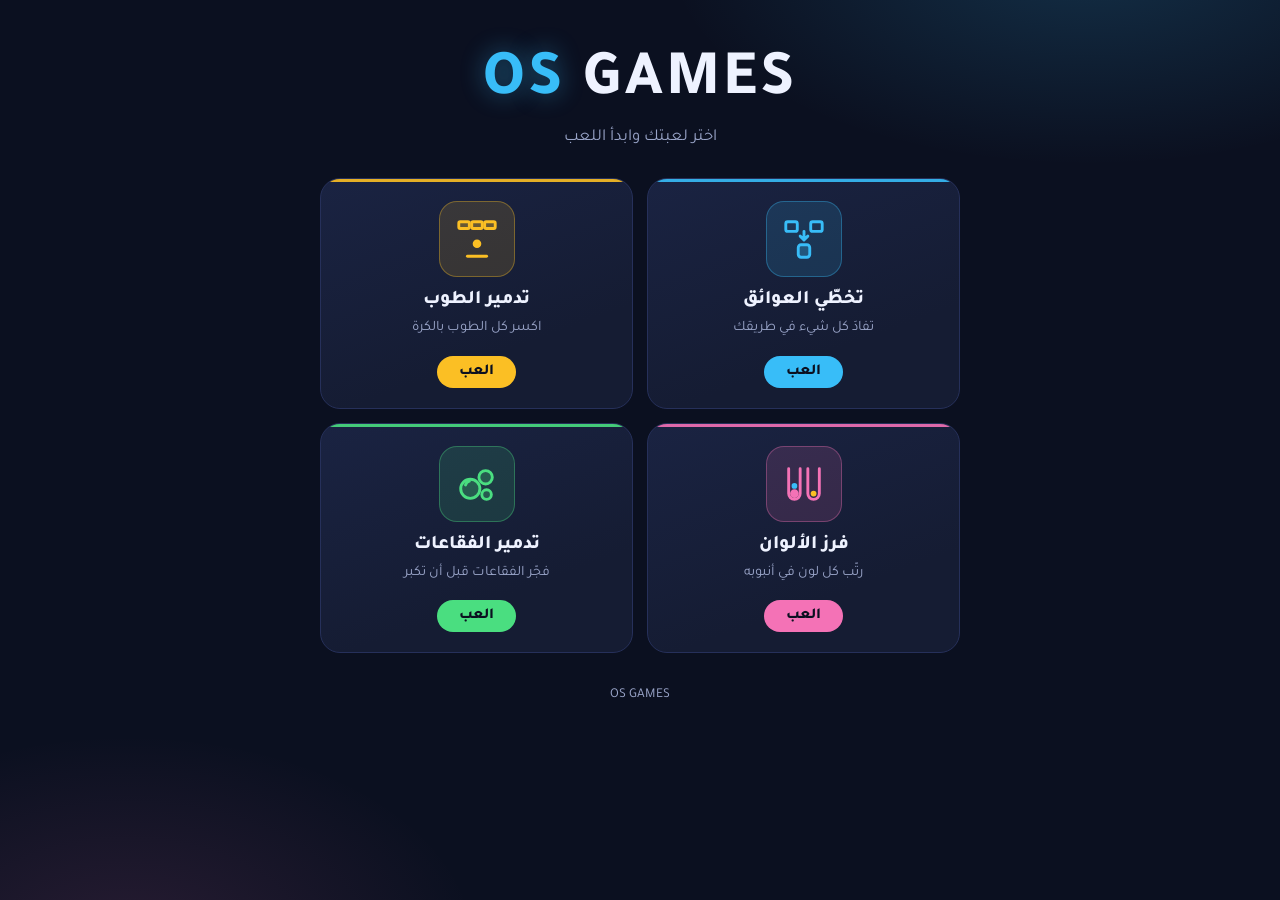
<file: index.html>
<!DOCTYPE html>
<html lang="ar" dir="rtl">
<head>
<meta charset="UTF-8">
<meta name="viewport" content="width=device-width, initial-scale=1, viewport-fit=cover">
<meta name="theme-color" content="#0b1020">
<title>OS GAMES | ألعاب سريعة</title>
<link rel="preconnect" href="https://fonts.googleapis.com">
<link rel="preconnect" href="https://fonts.gstatic.com" crossorigin>
<link href="https://fonts.googleapis.com/css2?family=Tajawal:wght@400;500;800&display=swap" rel="stylesheet">
<style>
  :root {
    --bg: #0b1020;
    --surface: #151c33;
    --line: #26305a;
    --text: #eef2ff;
    --muted: #9aa5c9;
    --cyan: #38bdf8;
    --amber: #fbbf24;
    --pink: #f472b6;
    --green: #4ade80;
  }
  * { box-sizing: border-box; margin: 0; padding: 0; -webkit-tap-highlight-color: transparent; }
  html { background: var(--bg); }
  body {
    font-family: "Tajawal", system-ui, -apple-system, "Segoe UI", sans-serif;
    color: var(--text);
    min-height: 100vh;
    padding: max(24px, env(safe-area-inset-top)) 18px max(32px, env(safe-area-inset-bottom));
    background:
      radial-gradient(600px 300px at 85% -5%, rgba(56,189,248,.18), transparent 70%),
      radial-gradient(500px 300px at 10% 105%, rgba(244,114,182,.12), transparent 70%),
      var(--bg);
    display: flex;
    flex-direction: column;
    align-items: center;
  }
  header { text-align: center; margin: 28px 0 30px; }
  .logo {
    font-size: clamp(2.6rem, 11vw, 4rem);
    font-weight: 800;
    letter-spacing: .04em;
    line-height: 1;
    direction: ltr;
    color: var(--cyan);
    text-shadow: 0 0 24px rgba(56,189,248,.45);
  }
  .logo span { color: var(--text); text-shadow: none; }
  .subtitle { margin-top: 12px; color: var(--muted); font-size: 1.05rem; }

  .grid {
    width: 100%;
    max-width: 640px;
    display: grid;
    grid-template-columns: repeat(2, 1fr);
    gap: 14px;
  }
  .card {
    --accent: var(--cyan);
    position: relative;
    display: flex;
    flex-direction: column;
    align-items: center;
    gap: 6px;
    padding: 22px 12px 20px;
    text-align: center;
    text-decoration: none;
    color: inherit;
    background: linear-gradient(160deg, #1a2342 0%, var(--surface) 70%);
    border: 1px solid var(--line);
    border-radius: 20px;
    overflow: hidden;
    transition: transform .15s ease, border-color .15s ease, box-shadow .15s ease;
  }
  .card::before {
    content: "";
    position: absolute;
    inset: 0 0 auto 0;
    height: 3px;
    background: var(--accent);
    opacity: .9;
  }
  .card:hover, .card:focus-visible {
    transform: translateY(-4px);
    border-color: var(--accent);
    box-shadow: 0 10px 30px -10px var(--accent);
    outline: none;
  }
  .card:focus-visible { outline: 2px solid var(--accent); outline-offset: 3px; }
  .card:active { transform: scale(.97); }

  .icon {
    width: 76px; height: 76px;
    margin-bottom: 6px;
    border-radius: 18px;
    display: grid; place-items: center;
    background: color-mix(in srgb, var(--accent) 14%, transparent);
    border: 1px solid color-mix(in srgb, var(--accent) 35%, transparent);
  }
  .icon svg { width: 46px; height: 46px; }
  .card h2 { font-size: 1.2rem; font-weight: 800; }
  .card p { font-size: .9rem; color: var(--muted); line-height: 1.5; }
  .play {
    margin-top: 10px;
    padding: 7px 22px;
    border-radius: 999px;
    font-weight: 800;
    font-size: .95rem;
    color: #0b1020;
    background: var(--accent);
  }

  .c1 { --accent: var(--cyan); }
  .c2 { --accent: var(--amber); }
  .c3 { --accent: var(--pink); }
  .c4 { --accent: var(--green); }

  footer { margin-top: 34px; color: var(--muted); font-size: .85rem; }

  @media (max-width: 380px) {
    .grid { gap: 10px; }
    .card { padding: 18px 8px 16px; }
    .card h2 { font-size: 1.05rem; }
  }
  @media (prefers-reduced-motion: reduce) {
    .card { transition: none; }
  }
</style>
</head>
<body>

<header>
  <div class="logo">OS <span>GAMES</span></div>
  <p class="subtitle">اختر لعبتك وابدأ اللعب</p>
</header>

<main class="grid">

  <a href="game.html" class="card c1">
    <div class="icon">
      <svg viewBox="0 0 48 48" fill="none" stroke="#38bdf8" stroke-width="3" stroke-linecap="round" stroke-linejoin="round">
        <rect x="5" y="6" width="12" height="10" rx="2"/>
        <rect x="31" y="6" width="12" height="10" rx="2"/>
        <rect x="18" y="30" width="12" height="13" rx="3" fill="#38bdf8" fill-opacity=".25"/>
        <path d="M24 16v8M20 21l4 4 4-4"/>
      </svg>
    </div>
    <h2>تخطّي العوائق</h2>
    <p>تفادَ كل شيء في طريقك</p>
    <span class="play">العب</span>
  </a>

  <a href="game2.html" class="card c2">
    <div class="icon">
      <svg viewBox="0 0 48 48" fill="none" stroke="#fbbf24" stroke-width="3" stroke-linecap="round" stroke-linejoin="round">
        <rect x="5" y="6" width="11" height="7" rx="1.5" fill="#fbbf24" fill-opacity=".25"/>
        <rect x="18.5" y="6" width="11" height="7" rx="1.5" fill="#fbbf24" fill-opacity=".25"/>
        <rect x="32" y="6" width="11" height="7" rx="1.5" fill="#fbbf24" fill-opacity=".25"/>
        <circle cx="24" cy="29" r="3" fill="#fbbf24"/>
        <path d="M14 42h20"/>
      </svg>
    </div>
    <h2>تدمير الطوب</h2>
    <p>اكسر كل الطوب بالكرة</p>
    <span class="play">العب</span>
  </a>

  <a href="game3.html" class="card c3">
    <div class="icon">
      <svg viewBox="0 0 48 48" fill="none" stroke="#f472b6" stroke-width="3" stroke-linecap="round" stroke-linejoin="round">
        <path d="M8 8v26a6 6 0 0 0 6 6h0a6 6 0 0 0 6-6V8"/>
        <path d="M28 8v26a6 6 0 0 0 6 6h0a6 6 0 0 0 6-6V8"/>
        <circle cx="14" cy="34" r="3" fill="#f472b6"/>
        <circle cx="14" cy="26" r="3" fill="#38bdf8" stroke="none"/>
        <circle cx="34" cy="34" r="3" fill="#fbbf24" stroke="none"/>
      </svg>
    </div>
    <h2>فرز الألوان</h2>
    <p>رتّب كل لون في أنبوبه</p>
    <span class="play">العب</span>
  </a>

  <a href="game4.html" class="card c4">
    <div class="icon">
      <svg viewBox="0 0 48 48" fill="none" stroke="#4ade80" stroke-width="3" stroke-linecap="round" stroke-linejoin="round">
        <circle cx="17" cy="29" r="10" fill="#4ade80" fill-opacity=".2"/>
        <circle cx="33" cy="17" r="7" fill="#4ade80" fill-opacity=".2"/>
        <circle cx="34" cy="35" r="5" fill="#4ade80" fill-opacity=".2"/>
        <path d="M12 25a6 6 0 0 1 4-4" />
      </svg>
    </div>
    <h2>تدمير الفقاعات</h2>
    <p>فجّر الفقاعات قبل أن تكبر</p>
    <span class="play">العب</span>
  </a>

</main>

<footer>OS GAMES</footer>

</body>
</html>
</file>
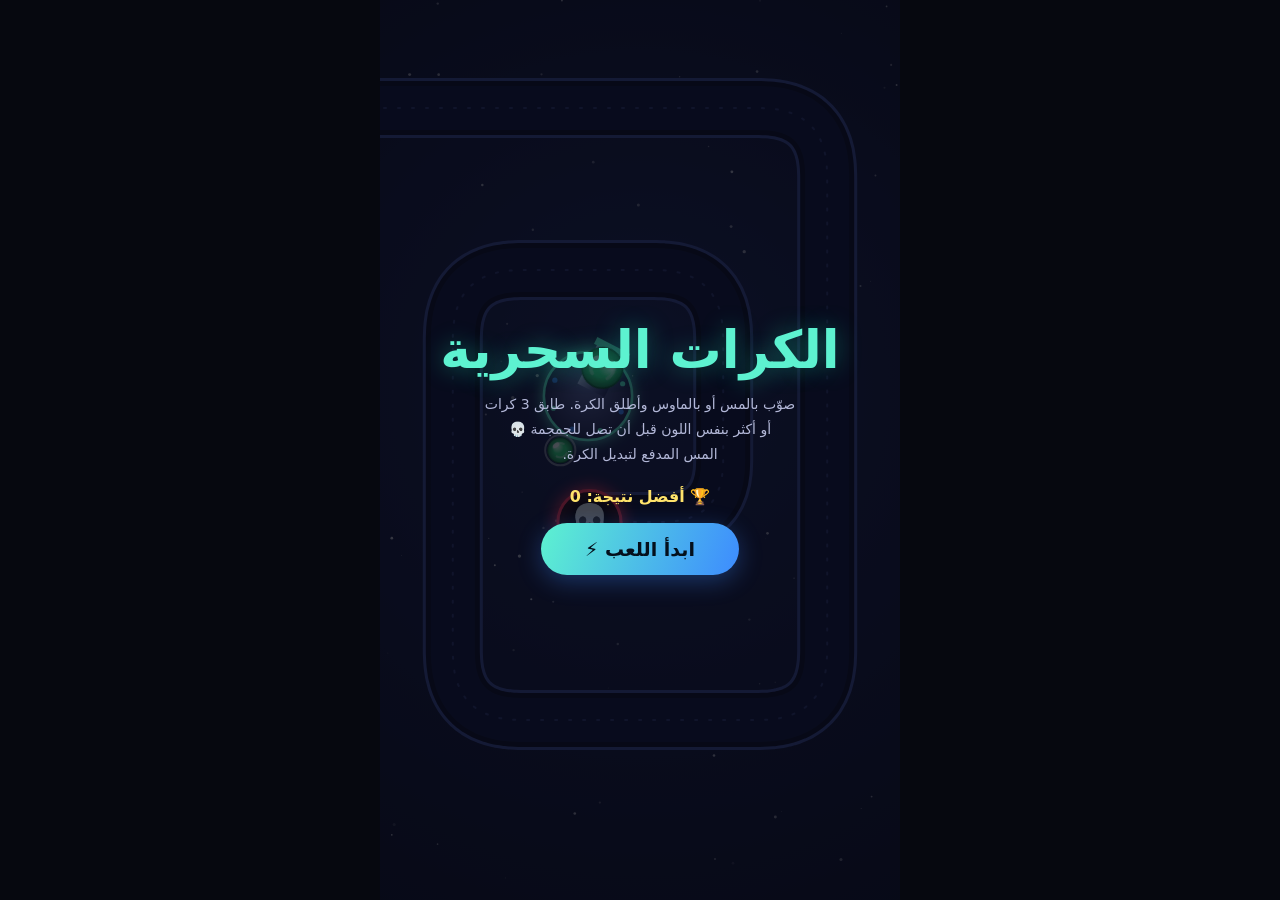
<file: game.html>
<!DOCTYPE html>
<html lang="ar" dir="rtl">
<head>
<meta charset="UTF-8">
<meta name="viewport" content="width=device-width,initial-scale=1,maximum-scale=1,user-scalable=no,viewport-fit=cover">
<meta name="theme-color" content="#0a0d1c">
<title>الكرات السحرية | OS GAMES</title>
<style>
*{box-sizing:border-box}
body{margin:0;background:#06080f;color:#fff;font-family:system-ui,-apple-system,'Segoe UI',Tahoma,sans-serif;overflow:hidden;touch-action:none;user-select:none;-webkit-user-select:none}
button{font:inherit;color:inherit;border:0;cursor:pointer}
#app{position:relative;height:100dvh;width:100%;max-width:520px;margin:0 auto;overflow:hidden;background:#0a0d1c}
canvas{position:absolute;inset:0;width:100%;height:100%;touch-action:none}
#hud{position:absolute;z-index:2;top:calc(env(safe-area-inset-top) + 10px);left:10px;right:10px;display:flex;gap:6px;align-items:center;pointer-events:none}
.pill{background:#141a3add;border:1px solid #3a4780;border-radius:20px;padding:6px 12px;font-weight:800;font-size:14px;white-space:nowrap}
.sp{flex:1}
.ib{pointer-events:auto;width:38px;height:38px;border-radius:50%;background:#1c2450;border:1px solid #4a5aa8;font-size:16px}
.screen{position:absolute;inset:0;z-index:5;display:flex;flex-direction:column;align-items:center;justify-content:center;padding:24px;text-align:center;background:rgba(6,8,18,.72)}
.hidden{display:none!important}
h1{margin:0 0 6px;font-size:clamp(34px,10vw,52px);color:#5df2d0;text-shadow:0 0 24px #1ee6b866}
p{color:#b3b8d8;font-size:14px;line-height:1.8;margin:6px 0 20px;max-width:320px}
.btn{padding:15px 44px;border-radius:40px;font-size:19px;font-weight:900;background:linear-gradient(110deg,#5df2d0,#3d8bff);color:#04101c;box-shadow:0 6px 24px #3d8bff55;margin:5px}
.btn.s{background:#232c5c;color:#fff;box-shadow:none;font-size:15px;padding:12px 30px}
.big{font-size:56px;font-weight:900;color:#5df2d0}
#toast{position:absolute;z-index:6;top:14%;left:50%;transform:translateX(-50%);background:#232c5cee;padding:10px 18px;border-radius:14px;opacity:0;transition:opacity .25s;pointer-events:none;white-space:nowrap;font-weight:800}
</style>
</head>
<body>
<div id="app">
<canvas id="c"></canvas>
<div id="hud" class="hidden">
 <div class="pill">⭐ <span id="sc">0</span></div>
 <div class="pill">🌀 <span id="lv">1</span></div>
 <div class="pill" id="lf">❤️❤️❤️</div>
 <div class="sp"></div>
 <button class="ib" id="snd">🔊</button><button class="ib" id="pz">Ⅱ</button>
</div>
<div id="toast"></div>
<section id="start" class="screen">
 <h1>الكرات السحرية</h1>
 <p>صوّب بالمس أو بالماوس وأطلق الكرة. طابق 3 كرات أو أكثر بنفس اللون قبل أن تصل للجمجمة 💀<br>المس المدفع لتبديل الكرة.</p>
 <div style="color:#ffe36b;font-weight:800;margin-bottom:12px">🏆 أفضل نتيجة: <span id="bst">0</span></div>
 <button class="btn" id="play">ابدأ اللعب ⚡</button>
</section>
<section id="pauseS" class="screen hidden">
 <h1>⏸️ متوقفة</h1>
 <button class="btn" id="resume">استمرار</button>
 <button class="btn s" id="quit">الرئيسية</button>
</section>
<section id="overS" class="screen hidden">
 <h1 style="color:#ff5d7a;text-shadow:0 0 24px #ff3b5c66">انتهت اللعبة!</h1>
 <div class="big" id="fs">0</div>
 <p id="fm"></p>
 <button class="btn" id="again">محاولة جديدة 🔥</button>
 <button class="btn s" id="quit2">الرئيسية</button>
</section>
</div>

<script>
(()=>{
"use strict";
const $=i=>document.getElementById(i),cv=$("c"),ctx=cv.getContext("2d");
const clamp=(v,a,b)=>Math.max(a,Math.min(b,v));
const LS={get(k,f){try{const v=localStorage.getItem("os_zuma_"+k);return v===null?f:JSON.parse(v)}catch(e){return f}},set(k,v){try{localStorage.setItem("os_zuma_"+k,JSON.stringify(v))}catch(e){}}};
const COL=[["#ff4d6d","#ffd0d9"],["#3d8bff","#cfe2ff"],["#2fdc7c","#d0ffe4"],["#ffb020","#fff0c4"],["#a45cff","#ead6ff"],["#19d3da","#c9fbff"]];
let W=0,H=0,DPR=1,R=17,D=33,CX=0,CY=0,U=[],PL=0,bgc=null,spr=[];
let state="start",score=0,level=1,lives=3,best=LS.get("best",0),combo=0,slowT=0,shake=0,flash=0,t=0,last=0,shootCd=0,aimA=-1.2,tt,au=null,soundOn=LS.get("sound",true);
let chain=[],bullets=[],parts=[],rings=[],ft=[],cur=0,nxt=1;
const aim={x:0,y:0};

function path(){
 const f=[[-.1,.12],[.86,.12],[.86,.8],[.14,.8],[.14,.3],[.66,.3],[.66,.58],[.4,.58]].map(([x,y])=>({x:x*W,y:y*H})),RAD=Math.min(W,H)*.13,d=[f[0]];
 for(let i=1;i<f.length-1;i++){const p=f[i],a=f[i-1],b=f[i+1],la=Math.hypot(a.x-p.x,a.y-p.y),lb=Math.hypot(b.x-p.x,b.y-p.y),r=Math.min(RAD,la*.45,lb*.45);
  const A={x:p.x+(a.x-p.x)/la*r,y:p.y+(a.y-p.y)/la*r},C={x:p.x+(b.x-p.x)/lb*r,y:p.y+(b.y-p.y)/lb*r};d.push(A);
  for(let k=1;k<=12;k++){const u=k/12,v=1-u;d.push({x:v*v*A.x+2*v*u*p.x+u*u*C.x,y:v*v*A.y+2*v*u*p.y+u*u*C.y})}}
 d.push(f[f.length-1]);
 const acc=[0];for(let i=1;i<d.length;i++)acc[i]=acc[i-1]+Math.hypot(d[i].x-d[i-1].x,d[i].y-d[i-1].y);
 const tot=acc[acc.length-1];U=[];let j=0;
 for(let s=0;s<=tot;s++){while(j<d.length-2&&acc[j+1]<s)j++;const u=(s-acc[j])/((acc[j+1]-acc[j])||1);U.push({x:d[j].x+(d[j+1].x-d[j].x)*u,y:d[j].y+(d[j+1].y-d[j].y)*u})}
 PL=U.length-2;
 bgc=document.createElement("canvas");bgc.width=cv.width;bgc.height=cv.height;const g=bgc.getContext("2d");g.setTransform(DPR,0,0,DPR,0,0);
 let gr=g.createRadialGradient(W/2,H*.4,10,W/2,H*.5,H*.8);gr.addColorStop(0,"#1b2552");gr.addColorStop(1,"#070a16");g.fillStyle=gr;g.fillRect(0,0,W,H);
 for(let i=0;i<90;i++){g.globalAlpha=Math.random()*.6+.1;g.fillStyle="#fff";g.beginPath();g.arc(Math.random()*W,Math.random()*H,Math.random()*1.4+.3,0,7);g.fill()}g.globalAlpha=1;
 g.lineCap=g.lineJoin="round";
 const tr=()=>{g.beginPath();for(let i=0;i<=PL;i+=4)i?g.lineTo(U[i].x,U[i].y):g.moveTo(U[i].x,U[i].y)};
 for(const[w,c]of[[2*R+18,"#3b4a92"],[2*R+12,"#0b1024"],[2*R+2,"#10173a"]]){tr();g.lineWidth=w;g.strokeStyle=c;g.stroke()}
 tr();g.lineWidth=2;g.setLineDash([2,12]);g.strokeStyle="rgba(120,150,255,.25)";g.stroke()}

function sprites(){const sw=R*2+6;spr=COL.map(([c,l])=>{const o=document.createElement("canvas");o.width=o.height=Math.ceil(sw*DPR);const g=o.getContext("2d");g.scale(DPR,DPR);g.translate(sw/2,sw/2);
 let gr=g.createRadialGradient(-R*.3,-R*.35,R*.1,0,0,R);gr.addColorStop(0,l);gr.addColorStop(.4,c);gr.addColorStop(1,c);g.fillStyle=gr;g.beginPath();g.arc(0,0,R,0,7);g.fill();
 gr=g.createRadialGradient(0,0,R*.45,0,0,R);gr.addColorStop(0,"rgba(0,0,0,0)");gr.addColorStop(1,"rgba(0,0,0,.45)");g.fillStyle=gr;g.fill();
 g.strokeStyle="rgba(255,255,255,.35)";g.lineWidth=R*.16;g.lineCap="round";g.beginPath();g.arc(0,0,R*.55,.4,2.1);g.stroke();g.beginPath();g.arc(0,0,R*.55,3.5,5.2);g.stroke();
 g.strokeStyle="rgba(0,0,0,.35)";g.lineWidth=1.5;g.beginPath();g.arc(0,0,R-.7,0,7);g.stroke();return o})}

function resize(){const b=$("app").getBoundingClientRect();W=b.width;H=b.height;DPR=Math.min(devicePixelRatio||1,2);cv.width=Math.round(W*DPR);cv.height=Math.round(H*DPR);ctx.setTransform(DPR,0,0,DPR,0,0);
 R=clamp(Math.min(W,H)*.045,14,21);D=R*2-1.5;CX=W*.4;CY=H*.44;aim.x=CX;aim.y=CY-100;sprites();const old=PL;path();if(old&&chain.length){const k=PL/old;for(const x of chain)x.s*=k}}

const pos=s=>{const i=clamp(Math.floor(s),0,PL-1),f=clamp(s-i,0,1),a=U[i],b=U[i+1];return{x:a.x+(b.x-a.x)*f,y:a.y+(b.y-a.y)*f,a:Math.atan2(b.y-a.y,b.x-a.x)}};
const avail=()=>{const s=[...new Set(chain.map(b=>b.c))];return s.length?s:[0,1,2]};
const pick=()=>{const a=avail();return a[Math.floor(Math.random()*a.length)]};
function snd(f=500,d=.08,ty="sine",v=.05){if(!soundOn)return;try{au=au||new(window.AudioContext||window.webkitAudioContext)();if(au.state==="suspended")au.resume();const o=au.createOscillator(),g=au.createGain(),n=au.currentTime;o.type=ty;o.frequency.setValueAtTime(f,n);g.gain.setValueAtTime(v,n);g.gain.exponentialRampToValueAtTime(.001,n+d);o.connect(g);g.connect(au.destination);o.start();o.stop(n+d)}catch(e){}}
const vib=m=>{if(soundOn&&navigator.vibrate)navigator.vibrate(m)};
function toast(m){const e=$("toast");e.textContent=m;e.style.opacity=1;clearTimeout(tt);tt=setTimeout(()=>e.style.opacity=0,1500)}
function hud(){$("sc").textContent=score;$("lv").textContent=level;$("lf").textContent="❤️".repeat(Math.max(0,lives));$("snd").textContent=soundOn?"🔊":"🔇";$("bst").textContent=best}
function show(id){["start","pauseS","overS"].forEach(x=>$(x).classList.toggle("hidden",x!==id));$("hud").classList.toggle("hidden",!(state==="play"||state==="pause"))}
const boom=(x,y,c,n=14)=>{for(let i=0;i<n;i++){const a=Math.random()*6.28,v=60+Math.random()*240;parts.push({x,y,vx:Math.cos(a)*v,vy:Math.sin(a)*v,l:.4+Math.random()*.5,sz:2+Math.random()*3.5,c})}};
const pop=(x,y,s,c="#ffe36b")=>ft.push({x,y,s,c,l:1});

function wave(){const n=Math.min(70,20+level*3),nc=Math.min(3+Math.floor((level-1)/2),6);chain=[];let a=-1,b=-1;
 for(let i=0;i<n;i++){let c;do c=Math.floor(Math.random()*nc);while(c===a&&c===b);b=a;a=c;chain.push({s:-(i+2)*D,c,g:false,vo:0,sc:1})}
 bullets=[];cur=pick();nxt=pick()}
function begin(){score=0;level=1;lives=3;combo=0;slowT=0;parts=[];rings=[];ft=[];wave();state="play";show("play");hud();last=performance.now();snd(650,.12)}
function home(){state="start";wave();show("start");hud()}
function pause(){if(state==="play"){state="pause";show("pauseS")}}
function resume(){if(state==="pause"){state="play";show("play");last=performance.now()}}
function lose(){const E=U[PL];lives--;shake=16;flash=.7;boom(E.x,E.y,"#ff3b5c",30);snd(110,.4,"sawtooth",.09);vib(120);hud();
 if(lives<=0){state="over";if(score>best){best=score;LS.set("best",best);$("fm").textContent="🎉 رقم قياسي جديد!"}else $("fm").textContent="أفضل نتيجة: "+best;$("fs").textContent=score;show("overS");hud()}
 else{toast("💔 وصلت الكرات للجمجمة!");combo=0;wave()}}
function levelUp(){level++;score+=level*200;toast("🌀 المرحلة "+level+"  +"+level*200);snd(900,.3,"triangle");vib(40);wave();hud()}

function insertAt(k,c){const n=chain.length;let s;
 if(k<n){s=chain[k].s+D;for(let i=0;i<k;i++){chain[i].s+=D;chain[i].vo-=D}}else s=chain[n-1].s-D;
 const nb={s,c,g:false,vo:0,sc:.2};chain.splice(k,0,nb);return nb}
function checkRun(k){const c=chain[k].c;let l=k,r=k;while(l>0&&chain[l-1].c===c)l--;while(r<chain.length-1&&chain[r+1].c===c)r++;const cnt=r-l+1;if(cnt<3)return false;
 let mx=0,my=0,m=0;for(let i=l;i<=r;i++)if(chain[i].s>0){const p=pos(chain[i].s);boom(p.x,p.y,COL[c][0]);mx+=p.x;my+=p.y;m++}
 chain.splice(l,cnt);if(l>0&&l<chain.length)chain[l].g=true;
 combo++;const pts=cnt*100+(combo-1)*150;score+=pts;
 if(m){pop(mx/m,my/m-10,"+"+pts);if(combo>1)pop(mx/m,my/m-34,"كومبو ×"+combo,"#ff9f43");rings.push({x:mx/m,y:my/m,r:6,l:.5,c:COL[c][1]})}
 shake=Math.max(shake,3+cnt);if(cnt>=5||combo>=3){slowT=3;toast("⏳ إبطاء الوقت!")}
 snd(480+cnt*60+combo*40,.18,"triangle",.06);vib(20);
 if(!avail().includes(cur))cur=pick();if(!avail().includes(nxt))nxt=pick();hud();return true}

function shoot(){if(state!=="play"||shootCd>0)return;const sp=Math.hypot(aim.x-CX,aim.y-CY);if(sp>8)aimA=Math.atan2(aim.y-CY,aim.x-CX);
 const x=CX+Math.cos(aimA)*R*1.5,y=CY+Math.sin(aimA)*R*1.5;bullets.push({x,y,vx:Math.cos(aimA)*900,vy:Math.sin(aimA)*900,c:cur});
 boom(x+Math.cos(aimA)*R,y+Math.sin(aimA)*R,"#fff",6);cur=nxt;nxt=pick();shootCd=.17;snd(320,.08,"square",.03)}
function swap(){if(state!=="play")return;[cur,nxt]=[nxt,cur];snd(520,.05)}

function update(dt){
 shootCd=Math.max(0,shootCd-dt);slowT=Math.max(0,slowT-dt);shake=Math.max(0,shake-dt*28);flash=Math.max(0,flash-dt*2);
 const n=chain.length;
 if(n){const k=slowT>0?.35:1,tail=chain[n-1],v=(tail.s<0?300:30+level*4)*k;
  if(!chain.some(b=>b.g))chain[0].s+=v*dt;
  let join=-1;
  for(let i=1;i<n;i++){const b=chain[i],p=chain[i-1];if(b.g){b.s+=520*dt;if(b.s>=p.s-D){b.s=p.s-D;b.g=false;join=i}}else b.s=p.s-D}
  for(const b of chain){if(b.vo<0)b.vo=Math.min(0,b.vo+520*dt);if(b.sc<1)b.sc=Math.min(1,b.sc+dt*6)}
  if(join>0&&chain[join]&&chain[join-1]&&chain[join].c===chain[join-1].c)checkRun(join);
  if(chain.length&&chain[0].s>=PL-R*.5){lose();return}
 }else{levelUp();return}
 for(let bi=bullets.length-1;bi>=0;bi--){const b=bullets[bi];let hit=-1;const steps=Math.ceil(900*dt/6);
  for(let st=0;st<steps&&hit<0;st++){b.x+=b.vx*dt/steps;b.y+=b.vy*dt/steps;let bd=D*.95;
   for(let j=0;j<chain.length;j++){const s=chain[j].s+chain[j].vo;if(s<0||s>PL)continue;const p=pos(s),d=Math.hypot(b.x-p.x,b.y-p.y);if(d<bd){bd=d;hit=j}}}
  if(hit>=0){const s=chain[hit].s+chain[hit].vo,p=pos(s),pr=(b.x-p.x)*Math.cos(p.a)+(b.y-p.y)*Math.sin(p.a),k=pr>0?hit:hit+1;
   const nb=insertAt(k,b.c);bullets.splice(bi,1);snd(260,.06,"triangle",.05);if(!checkRun(k)){combo=0}else{}}
  else if(b.x<-30||b.x>W+30||b.y<-30||b.y>H+30)bullets.splice(bi,1)}
 for(const p of parts){p.x+=p.vx*dt;p.y+=p.vy*dt;p.vx*=.97;p.vy*=.97;p.l-=dt}parts=parts.filter(p=>p.l>0);
 for(const r of rings){r.r+=220*dt;r.l-=dt}rings=rings.filter(r=>r.l>0);
 for(const f of ft){f.y-=36*dt;f.l-=dt*.8}ft=ft.filter(f=>f.l>0)}

function ball(x,y,c,rot,sc=1){const sw=(R*2+6)*sc;ctx.save();ctx.translate(x,y);ctx.rotate(rot);ctx.drawImage(spr[c],-sw/2,-sw/2,sw,sw);ctx.rotate(-rot);
 ctx.fillStyle="rgba(255,255,255,.7)";ctx.beginPath();ctx.ellipse(-R*.32*sc,-R*.38*sc,R*.28*sc,R*.17*sc,-.6,0,7);ctx.fill();ctx.restore()}

function cannon(){const a=aimA;ctx.save();ctx.translate(CX,CY);
 let g=ctx.createRadialGradient(0,-R*.6,R*.3,0,0,R*2.4);g.addColorStop(0,"#56649e");g.addColorStop(1,"#1a2147");
 ctx.shadowColor="#5df2d0";ctx.shadowBlur=16;ctx.fillStyle=g;ctx.beginPath();ctx.arc(0,0,R*2.1,0,7);ctx.fill();ctx.shadowBlur=0;ctx.strokeStyle="#5df2d0";ctx.lineWidth=2.5;ctx.stroke();
 for(let i=0;i<8;i++){const q=i*Math.PI/4+t*.4;ctx.fillStyle=i%2?"#5df2d0":"#3d8bff";ctx.beginPath();ctx.arc(Math.cos(q)*R*1.75,Math.sin(q)*R*1.75,2.6,0,7);ctx.fill()}
 ctx.rotate(a);g=ctx.createLinearGradient(0,-R*.7,0,R*.7);g.addColorStop(0,"#a9b5e6");g.addColorStop(.5,"#5a679f");g.addColorStop(1,"#2a3466");
 ctx.fillStyle=g;ctx.fillRect(R*.3,-R*.72,R*2.2,R*1.44);ctx.fillStyle="#5df2d0";ctx.fillRect(R*2.35,-R*.88,R*.35,R*1.76);ctx.restore();
 ball(CX+Math.cos(a)*R*1.5,CY+Math.sin(a)*R*1.5,cur,t*2);
 const nx=CX-Math.cos(a)*R*2.9,ny=CY-Math.sin(a)*R*2.9;ctx.strokeStyle="rgba(255,255,255,.4)";ctx.lineWidth=2;ctx.beginPath();ctx.arc(nx,ny,R*.72,0,7);ctx.stroke();ball(nx,ny,nxt,0,.62)}

function draw(){ctx.save();if(shake>0)ctx.translate((Math.random()-.5)*shake,(Math.random()-.5)*shake);
 ctx.drawImage(bgc,0,0,W,H);
 const E=U[PL],danger=chain.length&&chain[0].s>PL-350,pul=.5+.5*Math.sin(t*(danger?10:3));
 ctx.save();ctx.fillStyle="#04060c";ctx.shadowColor="#ff3b5c";ctx.shadowBlur=10+pul*14*(danger?2:1);ctx.strokeStyle="#ff3b5c";ctx.lineWidth=3;ctx.beginPath();ctx.arc(E.x,E.y,R*1.5,0,7);ctx.fill();ctx.stroke();ctx.shadowBlur=0;
 ctx.font=(R*1.5)+"px serif";ctx.textAlign="center";ctx.textBaseline="middle";ctx.fillText("💀",E.x,E.y+1);ctx.restore();
 for(let i=chain.length-1;i>=0;i--){const b=chain[i],s=b.s+b.vo;if(s<-R||s>PL)continue;const p=pos(Math.max(0,s));ball(p.x,p.y,b.c,s/R,b.sc)}
 if(state==="play"){ctx.save();ctx.setLineDash([4,11]);ctx.strokeStyle="rgba(255,255,255,.32)";ctx.lineWidth=2.5;ctx.lineCap="round";ctx.beginPath();ctx.moveTo(CX+Math.cos(aimA)*R*2.8,CY+Math.sin(aimA)*R*2.8);ctx.lineTo(CX+Math.cos(aimA)*(R*2.8+260),CY+Math.sin(aimA)*(R*2.8+260));ctx.stroke();ctx.restore()}
 for(const b of bullets){ctx.strokeStyle=COL[b.c][0];ctx.globalAlpha=.4;ctx.lineWidth=R*.9;ctx.lineCap="round";ctx.beginPath();ctx.moveTo(b.x,b.y);ctx.lineTo(b.x-b.vx*.035,b.y-b.vy*.035);ctx.stroke();ctx.globalAlpha=1;ctx.save();ctx.shadowColor=COL[b.c][0];ctx.shadowBlur=14;ball(b.x,b.y,b.c,t*10);ctx.restore()}
 cannon();
 for(const p of parts){ctx.globalAlpha=clamp(p.l/.6,0,1);ctx.fillStyle=p.c;ctx.beginPath();ctx.arc(p.x,p.y,p.sz,0,7);ctx.fill()}
 for(const r of rings){ctx.globalAlpha=clamp(r.l/.5,0,1);ctx.strokeStyle=r.c;ctx.lineWidth=3;ctx.beginPath();ctx.arc(r.x,r.y,r.r,0,7);ctx.stroke()}ctx.globalAlpha=1;
 ctx.font="bold 18px system-ui";ctx.textAlign="center";ctx.lineWidth=4;ctx.strokeStyle="rgba(0,0,0,.6)";for(const f of ft){ctx.globalAlpha=clamp(f.l,0,1);ctx.strokeText(f.s,f.x,f.y);ctx.fillStyle=f.c;ctx.fillText(f.s,f.x,f.y)}ctx.globalAlpha=1;
 if(slowT>0){ctx.fillStyle="rgba(93,242,208,"+Math.min(.12,slowT*.05)+")";ctx.fillRect(0,0,W,H)}
 if(danger&&state==="play"){ctx.fillStyle="rgba(255,40,80,"+(.05+pul*.08)+")";ctx.fillRect(0,0,W,H)}
 if(flash>0){ctx.fillStyle="rgba(255,60,100,"+flash*.4+")";ctx.fillRect(0,0,W,H)}
 ctx.restore()}

function loop(now){requestAnimationFrame(loop);const dt=Math.min((now-last)/1000||0,.033);last=now;t+=dt;
 if(state==="play")update(dt);
 if(state==="start"||state==="over"){aimA+=Math.sin(t)*.003}
 try{draw()}catch(e){ctx.restore()}}

const setAim=e=>{const b=cv.getBoundingClientRect();aim.x=e.clientX-b.left;aim.y=e.clientY-b.top;if(Math.hypot(aim.x-CX,aim.y-CY)>8)aimA=Math.atan2(aim.y-CY,aim.x-CX)};
cv.addEventListener("pointerdown",e=>{e.preventDefault();setAim(e)},{passive:false});
cv.addEventListener("pointermove",e=>{if(state==="play")setAim(e)});
cv.addEventListener("pointerup",e=>{e.preventDefault();if(state!=="play")return;setAim(e);if(Math.hypot(aim.x-CX,aim.y-CY)<R*1.8)swap();else shoot()},{passive:false});
addEventListener("keydown",e=>{if(e.code==="Space"){e.preventDefault();shoot()}if(e.code==="KeyX")swap();if(e.code==="Escape")pause()});
document.addEventListener("visibilitychange",()=>{if(document.hidden)pause()});
addEventListener("resize",resize);
$("play").onclick=begin;$("again").onclick=begin;$("pz").onclick=pause;$("resume").onclick=resume;$("quit").onclick=home;$("quit2").onclick=home;
$("snd").onclick=()=>{soundOn=!soundOn;LS.set("sound",soundOn);hud()};
resize();wave();hud();show("start");requestAnimationFrame(loop);
})();
</script>
</body>
</html>
</file>
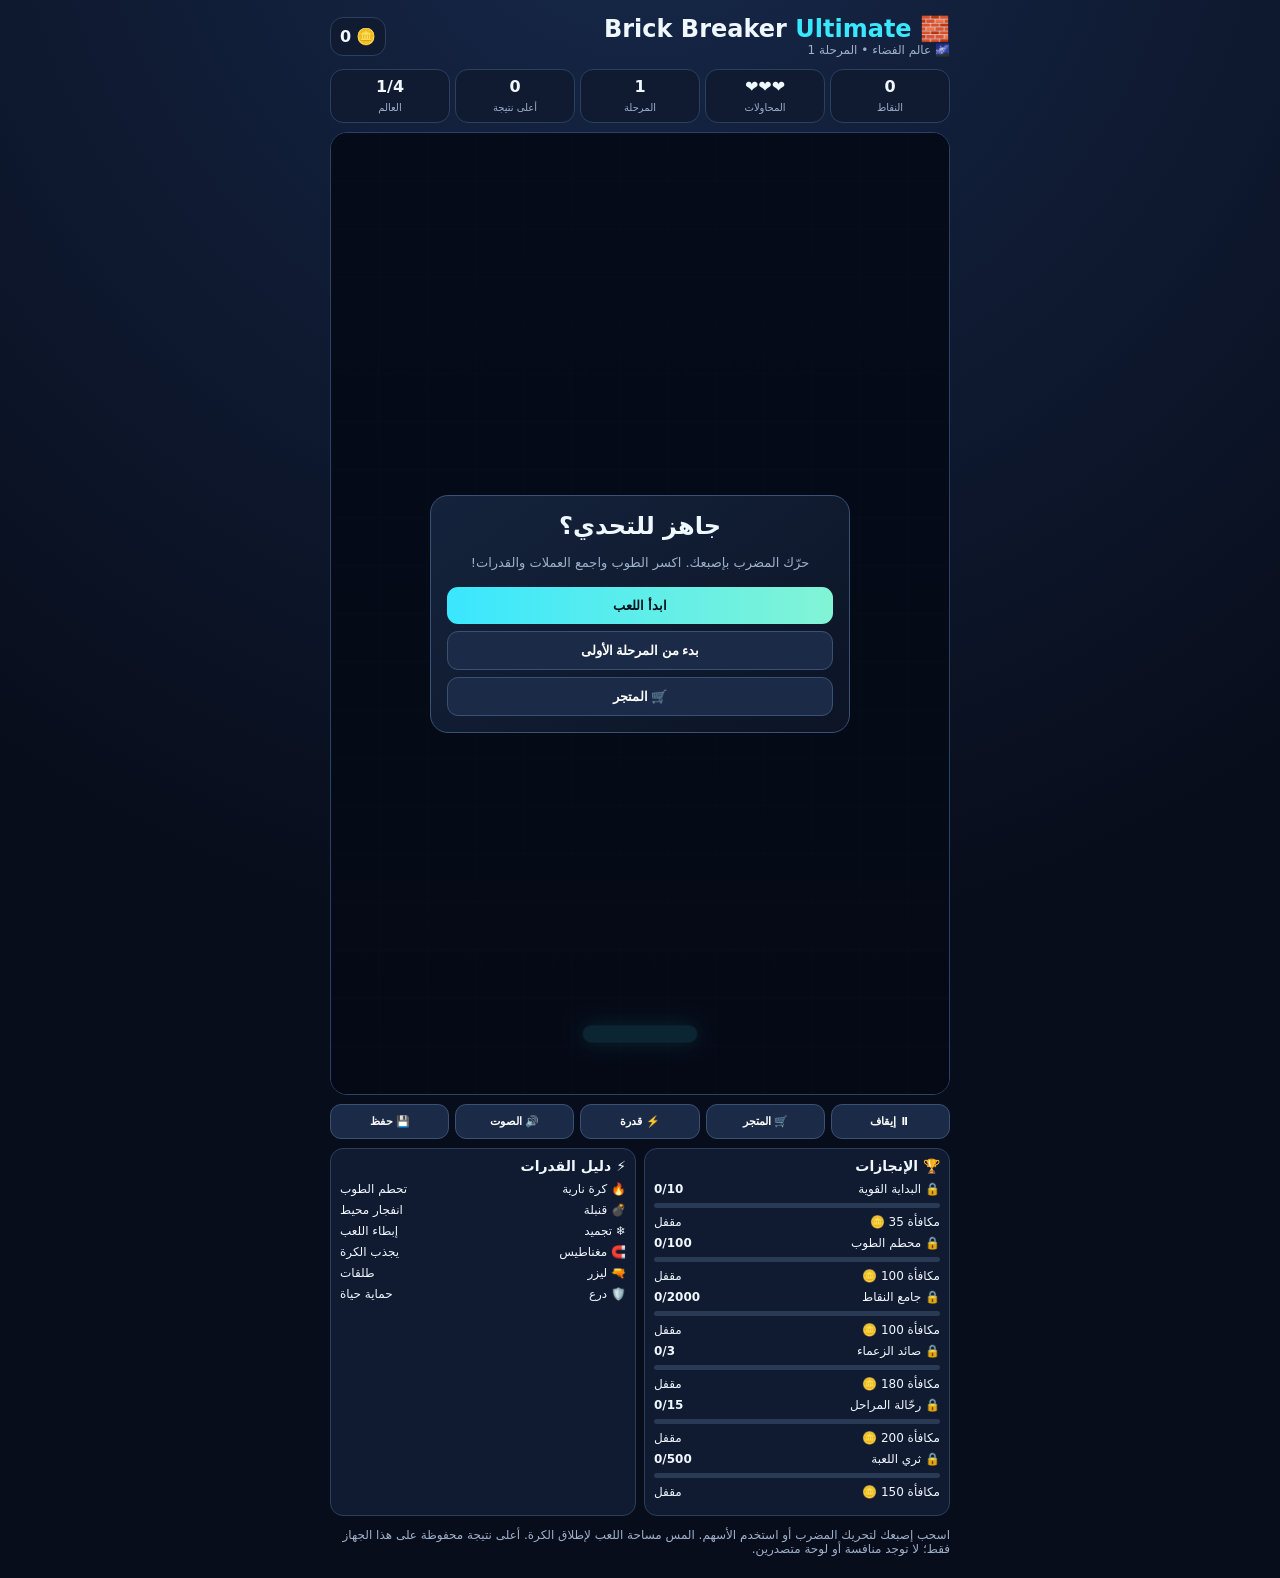
<file: game2.html>
<!DOCTYPE html>
<html lang="ar" dir="rtl">
<head>
<meta charset="UTF-8">
<meta name="viewport" content="width=device-width,initial-scale=1,maximum-scale=1,user-scalable=no">
<meta name="theme-color" content="#080d1b">
<title>Brick Breaker Ultimate</title>
<style>
:root{--bg:#080d1b;--line:#29415f;--cyan:#39e7ff;--gold:#ffd166;--text:#eff7ff;--muted:#9db0ca}
*{box-sizing:border-box}
body{margin:0;padding:10px;background:radial-gradient(circle at 50% -10%,#17294b,#080d1b 60%);color:var(--text);font-family:system-ui;display:flex;justify-content:center}
.app{width:min(100%,620px)}
header{display:flex;justify-content:space-between;align-items:center;margin:5px 0 12px}
h1{font-size:24px;margin:0}
.sub,.hint{color:var(--muted);font-size:12px}
.pill,.stat,.card{background:#101a30;border:1px solid var(--line);border-radius:13px;padding:9px}
.stats{display:grid;grid-template-columns:repeat(5,1fr);gap:5px;margin-bottom:9px}
.stat{text-align:center;padding:7px 2px}
.stat b{display:block}
.stat small{font-size:10px;color:var(--muted)}
.game-wrap{position:relative;border:1px solid #2b4165;border-radius:17px;overflow:hidden;background:#050a16;touch-action:none}
canvas{display:block;width:100%;height:auto;aspect-ratio:9/14;touch-action:none}
.overlay{position:absolute;inset:0;background:#050a16df;display:flex;align-items:center;justify-content:center;padding:12px;overflow:auto}
.overlay.hidden{display:none}
.modal{width:100%;max-width:420px;max-height:100%;overflow:auto;background:linear-gradient(145deg,#14233c,#0c1425);border:1px solid #385174;border-radius:18px;padding:16px;text-align:center}
.modal h2{margin:0 0 8px}
.modal p{color:var(--muted);font-size:13px;line-height:1.6}
.btn{border:0;border-radius:11px;padding:11px;background:linear-gradient(90deg,var(--cyan),#82f4d5);font-weight:800;color:#06101b;font-size:13px}
.secondary{background:#1b2b47;color:white;border:1px solid #385174}
.gold{background:linear-gradient(90deg,#ffca58,#fff0a5)}
.actions{display:grid;gap:7px}
.toolbar{display:grid;grid-template-columns:repeat(5,1fr);gap:6px;margin:9px 0}
.toolbar .btn{font-size:11px;padding:10px 3px}
.below{display:grid;grid-template-columns:1fr 1fr;gap:8px}
.card h3{font-size:14px;margin:0 0 8px}
.mission{display:flex;justify-content:space-between;gap:5px;font-size:12px;margin:7px 0}
.track{height:5px;background:#293a54;border-radius:9px;overflow:hidden}
.track i{display:block;height:100%;background:var(--cyan)}
.shop-grid{display:grid;grid-template-columns:1fr 1fr;gap:7px;text-align:right}
.item{background:#0b1629;border:1px solid #304967;border-radius:11px;padding:9px}
.item strong{font-size:13px}
.item small{display:block;color:var(--muted);font-size:11px;min-height:35px;margin:5px 0}
.item button{width:100%;padding:7px;font-size:11px}
.toast{position:absolute;top:10px;left:50%;transform:translateX(-50%);background:#102542ed;border:1px solid #4b6b91;border-radius:20px;padding:8px 12px;font-size:12px;opacity:0;pointer-events:none;transition:.2s;white-space:nowrap}
.toast.show{opacity:1}
@media(max-width:430px){.below{grid-template-columns:1fr}.stats{gap:3px}.stat b{font-size:14px}.toolbar{gap:4px}.toolbar .btn{font-size:10px}}
</style>
</head>
<body>
<main class="app">

<header>
<div>
<h1>🧱 Brick Breaker <span style="color:var(--cyan)">Ultimate</span></h1>
<div class="sub" id="worldLabel">🌌 عالم الفضاء</div>
</div>
<div class="pill">🪙 <b id="coins">0</b></div>
</header>

<section class="stats">
<div class="stat"><b id="score">0</b><small>النقاط</small></div>
<div class="stat"><b id="lives">❤️❤️❤️</b><small>المحاولات</small></div>
<div class="stat"><b id="level">1</b><small>المرحلة</small></div>
<div class="stat"><b id="best">0</b><small>أعلى نتيجة</small></div>
<div class="stat"><b id="worldNo">1/4</b><small>العالم</small></div>
</section>

<div class="game-wrap">
<canvas id="game" width="540" height="840"></canvas>
<div class="toast" id="toast"></div>
<div class="overlay" id="overlay">
<div class="modal" id="modal">
<h2 id="modalTitle">جاهز للتحدي؟</h2>
<p id="modalText">حرّك المضرب بإصبعك. اكسر الطوب واجمع العملات والقدرات!</p>
<div class="actions">
<button class="btn" id="mainBtn">ابدأ اللعب</button>
<button class="btn secondary" id="continueBtn">متابعة الحفظ</button>
<button class="btn secondary" id="resetBtn">بدء من المرحلة الأولى</button>
<button class="btn secondary" id="menuShopBtn">🛒 المتجر</button>
</div>
</div>
</div>
</div>

<div class="toolbar">
<button class="btn secondary" id="pauseBtn">⏸ إيقاف</button>
<button class="btn secondary" id="shopBtn">🛒 المتجر</button>
<button class="btn secondary" id="abilityBtn">⚡ قدرة</button>
<button class="btn secondary" id="soundBtn">🔊 الصوت</button>
<button class="btn secondary" id="saveBtn">💾 حفظ</button>
</div>

<section class="below">
<div class="card">
<h3>🏆 الإنجازات</h3>
<div id="achievements"></div>
</div>
<div class="card">
<h3>⚡ دليل القدرات</h3>
<div class="mission"><span>🔥 كرة نارية</span><span>تحطم الطوب</span></div>
<div class="mission"><span>💣 قنبلة</span><span>انفجار محيط</span></div>
<div class="mission"><span>❄️ تجميد</span><span>إبطاء اللعب</span></div>
<div class="mission"><span>🧲 مغناطيس</span><span>يجذب الكرة</span></div>
<div class="mission"><span>🔫 ليزر</span><span>طلقات</span></div>
<div class="mission"><span>🛡️ درع</span><span>حماية حياة</span></div>
</div>
</section>

<p class="hint">اسحب إصبعك لتحريك المضرب أو استخدم الأسهم. المس مساحة اللعب لإطلاق الكرة. أعلى نتيجة محفوظة على هذا الجهاز فقط؛ لا توجد منافسة أو لوحة متصدرين.</p>
</main>

<script>
(()=>{
'use strict';

const $=id=>document.getElementById(id);
const c=$('game'),x=c.getContext('2d'),W=540,H=840;
const KEY='brickBreakerUltimate_v2';
const SOUND_KEY='brickBreakerSound';

const worlds=[
['🌌 عالم الفضاء','#0a1730','#050a16',195],
['🌋 عالم البركان','#351326','#100710',8],
['❄️ عالم الجليد','#12334b','#061321',185],
['🌆 عالم النيون','#21123e','#08091d',285]
];

const goods=[
['paddle','مضرب ذهبي','مظهر دائم للمضرب',120,'skin'],
['ball','كرة كهربائية','مظهر دائم للكرة',150,'skin'],
['life','قلب إضافي','محاولة إضافية فوراً',90,'life'],
['fire','كرة نارية','قدرة فورية',80,'power'],
['bomb','قنبلة','انفجار حول الكرة',100,'power'],
['freeze','تجميد الوقت','إبطاء الكرة مؤقتاً',80,'power'],
['magnet','مغناطيس','يجذب الكرة للمضرب',90,'power'],
['laser','ليزر','طلقات تكسر الطوب',110,'power'],
['shield','درع حماية','يحميك من سقوط الكرة',70,'power']
];

const goals=[
['first','البداية القوية','bricks',10,35],
['crusher','محطم الطوب','bricks',100,100],
['points','جامع النقاط','score',2000,100],
['boss','صائد الزعماء','bosses',3,180],
['traveler','رحّالة المراحل','clears',15,200],
['rich','ثري اللعبة','earned',500,150]
];

// =========================
// نظام الصوت والمؤثرات
// =========================

let audioCtx=null;
let soundEnabled=true;
let lastWallSound=0;

try{
soundEnabled=localStorage.getItem(SOUND_KEY)!=='off';
}catch(e){}

function initAudio(){
try{
const AudioClass=window.AudioContext||window.webkitAudioContext;
if(!AudioClass)return false;

if(!audioCtx)audioCtx=new AudioClass();

if(audioCtx.state==='suspended'){
audioCtx.resume().catch(()=>{});
}
return true;
}catch(e){
return false;
}
}

function tone(freq,duration=.1,type='sine',volume=.09,endFreq=null,delay=0){
if(!soundEnabled)return;
if(!initAudio())return;

try{
const start=audioCtx.currentTime+delay;
const osc=audioCtx.createOscillator();
const gain=audioCtx.createGain();

osc.type=type;
osc.frequency.setValueAtTime(freq,start);

if(endFreq){
osc.frequency.exponentialRampToValueAtTime(
Math.max(1,endFreq),start+duration
);
}

gain.gain.setValueAtTime(.001,start);
gain.gain.linearRampToValueAtTime(volume,start+.012);
gain.gain.exponentialRampToValueAtTime(.001,start+duration);

osc.connect(gain);
gain.connect(audioCtx.destination);

osc.start(start);
osc.stop(start+duration+.02);
}catch(e){}
}

function sound(name){
if(!soundEnabled)return;

switch(name){
case 'button':
tone(620,.07,'sine',.055,760);
break;

case 'launch':
tone(280,.12,'triangle',.08,620);
break;

case 'wall':
if(Date.now()-lastWallSound<90)return;
lastWallSound=Date.now();
tone(300,.045,'sine',.035,240);
break;

case 'paddle':
tone(380,.09,'triangle',.075,600);
break;

case 'hit':
tone(480,.065,'square',.045,360);
break;

case 'break':
tone(720,.09,'triangle',.075,1050);
tone(1050,.08,'sine',.035,700,.045);
break;

case 'coin':
tone(880,.09,'sine',.07,1250);
tone(1250,.13,'sine',.05,1550,.08);
break;

case 'power':
tone(430,.12,'sine',.07,780);
tone(780,.16,'triangle',.065,1100,.11);
break;

case 'bomb':
tone(180,.28,'sawtooth',.09,45);
tone(90,.24,'triangle',.08,35,.12);
break;

case 'laser':
tone(1100,.07,'square',.045,350);
break;

case 'bossHit':
tone(150,.1,'sawtooth',.075,90);
break;

case 'bossDown':
tone(440,.15,'triangle',.08,660);
tone(660,.15,'triangle',.08,880,.16);
tone(880,.3,'triangle',.09,1300,.32);
break;

case 'lose':
tone(280,.25,'sawtooth',.075,100);
tone(150,.35,'triangle',.065,65,.2);
break;

case 'win':
tone(523,.16,'sine',.08,600);
tone(659,.16,'sine',.08,740,.15);
tone(784,.2,'sine',.09,900,.3);
tone(1046,.3,'sine',.08,1250,.48);
break;

case 'pause':
tone(500,.08,'sine',.06,350);
break;

case 'catch':
tone(650,.1,'triangle',.07,950);
break;
}
}

// تفعيل الصوت بعد أول لمسة من المستخدم على الآيفون
document.addEventListener('pointerdown',()=>{
initAudio();
},{once:true});

document.addEventListener('touchstart',()=>{
initAudio();
},{once:true,passive:true});

// صوت عام عند الضغط على أزرار اللعبة
document.addEventListener('click',e=>{
if(e.target.closest('button')){
initAudio();
if(e.target.id!=='soundBtn')sound('button');
}
});

let save={
score:0,best:0,level:1,coins:0,owned:[],claimed:[],
stats:{bricks:0,bosses:0,clears:0,earned:0}
};

try{
save={...save,...JSON.parse(localStorage.getItem(KEY)||'{}')};
}catch(e){}

save.stats=save.stats||{bricks:0,bosses:0,clears:0,earned:0};
save.owned=save.owned||[];
save.claimed=save.claimed||[];

let state='menu',score=0,level=Math.max(1,save.level||1),lives=3;
let paddle={x:220,y:780,w:100,h:15};
let balls=[],bricks=[],drops=[],boss=null;
let shield=0,wide=0,slow=0,magnet=0,laser=0;
let shots=[],keys={},frame=0,last=0,shopReturn='menu';

const rnd=(a,b)=>Math.random()*(b-a)+a;
const clamp=(v,a,b)=>Math.max(a,Math.min(b,v));

function persist(){
save.score=score;
save.level=level;
save.best=Math.max(save.best,score);
try{localStorage.setItem(KEY,JSON.stringify(save))}catch(e){}
hud();
}

function hud(){
$('score').textContent=score;
$('lives').textContent='❤️'.repeat(Math.max(0,lives));
$('level').textContent=level;
$('best').textContent=Math.max(save.best,score);
$('coins').textContent=save.coins;
$('worldNo').textContent=(Math.min(4,Math.floor((level-1)/5)+1))+'/4';
$('worldLabel').textContent=worlds[Math.min(3,Math.floor((level-1)/5))][0]+' • المرحلة '+level;
}

function toast(t){
let e=$('toast');
e.textContent=t;
e.classList.add('show');
clearTimeout(toast.timer);
toast.timer=setTimeout(()=>e.classList.remove('show'),1500);
}

function earn(n){
save.coins+=n;
save.stats.earned+=n;
persist();
sound('coin');
}

function achievements(){
let el=$('achievements');
el.innerHTML='';

goals.forEach(a=>{
let n=a[2]==='score'?score:(save.stats[a[2]]||0);
let done=n>=a[3],claimed=save.claimed.includes(a[0]);
let d=document.createElement('div');

d.innerHTML=`
<div class="mission"><span>${done?'🏅':'🔒'} ${a[1]}</span><b>${Math.min(n,a[3])}/${a[3]}</b></div>
<div class="track"><i style="width:${Math.min(100,n/a[3]*100)}%"></i></div>
<div class="mission"><span>مكافأة ${a[4]} 🪙</span><span>${claimed?'مستلم':done?'جاهز':'مقفل'}</span></div>`;

if(done&&!claimed){
let b=document.createElement('button');
b.className='btn secondary';
b.style.cssText='width:100%;padding:6px;margin-bottom:6px';
b.textContent='استلام المكافأة';

b.onclick=()=>{
save.claimed.push(a[0]);
earn(a[4]);
achievements();
toast('🏆 استلمت المكافأة');
};

d.append(b);
}
el.append(d);
});
}

function overlay(title,msg,btn,cont=false){
$('modalTitle').textContent=title;
$('modalText').textContent=msg;
$('mainBtn').textContent=btn;
$('continueBtn').style.display=cont?'block':'none';
$('overlay').classList.remove('hidden');
}

function hide(){
$('overlay').classList.add('hidden');
}

function ball(x0=W/2,y0=H-110,vx=rnd(-2,2),vy=-5){
return{x:x0,y:y0,vx,vy,r:9,trail:[],fire:0};
}

function newLevel(){
bricks=[];
drops=[];
balls=[ball()];
boss=null;
shield=0;
wide=0;
paddle.w=100;
paddle.x=(W-100)/2;
shots=[];

let isBoss=level%5===0;
let rows=Math.min(4+Math.floor((level-1)/2),8);
let top=isBoss?190:115;

for(let r=0;r<rows;r++){
for(let col=0;col<8;col++){
if(Math.random()<Math.min(.08+level*.006,.22))continue;

let hp=1+(level>=3&&Math.random()<.25?1:0)+(level>=8&&Math.random()<.12?1:0);

bricks.push({
x:22+col*62,y:top+r*34,w:54,h:22,
hp,max:hp,hue:(r*34+col*13+level*17)%360
});
}
}

if(isBoss){
boss={x:145,y:65,w:250,h:92,hp:18+level*3,max:18+level*3,dir:1,attack:0};
toast('⚠️ زعيم المرحلة ظهر!');
sound('bossHit');
}
hud();
}

function start(reset=false){
initAudio();

if(reset){
score=0;
level=1;
lives=3;
save.level=1;
}else if(state==='menu'){
score=save.score||0;
level=save.level||1;
lives=3;
}

newLevel();
state='ready';
hide();
toast('المس لإطلاق الكرة');
hud();
}

function launch(){
if(state==='ready'){
initAudio();
state='playing';

balls.forEach(b=>{
b.vx=rnd(-2.6,2.6);
b.vy=-(5+level*.22);
});

sound('launch');
}
}

function explosion(px,py){
let destroyed=0;

bricks.slice().forEach(b=>{
if(Math.hypot(b.x+b.w/2-px,b.y+b.h/2-py)<115){
bricks.splice(bricks.indexOf(b),1);
score+=35;
save.stats.bricks++;
earn(3);
destroyed++;
}
});

if(boss&&Math.hypot(boss.x+125-px,boss.y+46-py)<180){
boss.hp-=5;
if(boss.hp<=0)bossDown();
}

sound('bomb');
toast('💥 انفجار! تم تدمير '+destroyed+' طوبة');
}

function power(t){
sound('power');

if(t==='wide'){
wide=650;
paddle.w=155;
toast('🟦 مضرب أكبر');
}

if(t==='multi'){
let b=balls[0]||ball();
balls.push(
ball(b.x,b.y,rnd(-4,4),-5),
ball(b.x,b.y,rnd(-4,4),-5)
);
toast('🟣 كرات إضافية');
}

if(t==='shield'){
shield=1;
toast('🛡️ درع جاهز');
}

if(t==='curse'){
lives--;
sound('lose');
toast('🔴 خسرت حياة');
if(lives<=0)gameOver();
}

if(t==='fire'){
balls.forEach(b=>b.fire=600);
toast('🔥 كرة نارية');
}

if(t==='bomb'){
explosion(balls[0]?.x||270,balls[0]?.y||400);
}

if(t==='freeze'){
slow=500;
toast('❄️ تجميد');
}

if(t==='magnet'){
magnet=600;
toast('🧲 مغناطيس');
}

if(t==='laser'){
laser=600;
toast('🔫 ليزر');
}
}

function drop(px,py){
let ts=['wide','multi','shield','curse','fire','bomb','freeze','magnet','laser'];
drops.push({x:px,y:py,vy:2.5,t:ts[Math.floor(Math.random()*ts.length)]});
}

function hit(b){
b.hp--;
score+=10;
save.stats.bricks++;

if(b.hp<=0){
bricks.splice(bricks.indexOf(b),1);
score+=15;
earn(2);
sound('break');

if(Math.random()<.16)drop(b.x+b.w/2,b.y);
}else{
sound('hit');
}

earn(1);
achievements();
}

function bossDown(){
boss=null;
save.stats.bosses++;
score+=500;
earn(100+level*5);
achievements();
sound('bossDown');
toast('🏆 هزمت الزعيم!');
}

function gameOver(){
state='over';
sound('lose');
persist();
overlay('انتهت اللعبة','نتيجتك '+score+' • أعلى نتيجة '+save.best,'العب مرة أخرى');
}

function win(){
score+=100+level*20;
save.stats.clears++;
earn(15+level*2);
sound('win');

level++;
persist();
newLevel();
state='ready';
toast('أحسنت! المرحلة '+level);
achievements();
}

function openShop(){
shopReturn=state;
$('modalTitle').textContent='🛒 متجر اللعبة';
$('modalText').textContent='رصيدك: '+save.coins+' عملة';
$('mainBtn').style.display='none';
$('continueBtn').style.display='none';
$('menuShopBtn').style.display='none';
$('resetBtn').textContent='إغلاق المتجر';
$('resetBtn').onclick=closeShop;

let old=$('shopGrid');
if(old)old.remove();

let grid=document.createElement('div');
grid.id='shopGrid';
grid.className='shop-grid';

goods.forEach(it=>{
let owned=save.owned.includes(it[0]);
let d=document.createElement('div');
d.className='item';

d.innerHTML=`
<strong>${it[1]}</strong>
<small>${it[2]}</small>
<button class="btn gold">${it[3]} 🪙 ${it[4]==='skin'&&owned?'تم الشراء':it[4]==='power'?'شراء واستخدام':'شراء'}</button>`;

let b=d.querySelector('button');
if(it[4]==='skin'&&owned)b.disabled=true;

b.onclick=()=>{
if(save.coins<it[3]){
toast('عملاتك لا تكفي');
return;
}

save.coins-=it[3];

if(it[4]==='power'){
power(it[0]);
}else if(it[4]==='life'){
lives++;
sound('power');
}else{
save.owned.push(it[0]);
sound('power');
}

persist();
openShop();
};

grid.append(d);
});

$('modal').append(grid);
$('overlay').classList.remove('hidden');
}

function closeShop(){
let g=$('shopGrid');
if(g)g.remove();

$('mainBtn').style.display='block';
$('menuShopBtn').style.display='block';
$('resetBtn').textContent='بدء من المرحلة الأولى';
$('resetBtn').onclick=()=>start(true);

if(['playing','ready','paused'].includes(shopReturn)){
state=shopReturn;
hide();
}else{
state='menu';
overlay('جاهز للتحدي؟','اجمع العملات وطور قدراتك!','ابدأ اللعب',save.score>0);
}
}

function update(dt){
if(state!=='playing')return;

frame++;
let sp=dt/16.67*(slow>0?.45:1);

if(slow>0)slow--;
if(wide>0&&!--wide)paddle.w=100;
if(magnet>0)magnet--;

if(laser>0){
laser--;

if(frame%18===0){
shots.push({x:paddle.x+15,y:paddle.y});
shots.push({x:paddle.x+paddle.w-15,y:paddle.y});
sound('laser');
}
}

let move=(keys.ArrowLeft?-1:0)+(keys.ArrowRight?1:0);
paddle.x=clamp(paddle.x+move*8*sp,0,W-paddle.w);

// تحديث الكرات من الخلف للأمام لتجنب تخطي الكرات عند الحذف
for(let i=balls.length-1;i>=0;i--){
let b=balls[i];

b.trail.push({x:b.x,y:b.y});
if(b.trail.length>7)b.trail.shift();

if(magnet&&b.y>H-260){
b.vx+=(paddle.x+paddle.w/2-b.x)*.0008;
}

b.x+=b.vx*sp;
b.y+=b.vy*sp;

if(b.x<b.r||b.x>W-b.r){
b.vx*=-1;
b.x=clamp(b.x,b.r,W-b.r);
sound('wall');
}

if(b.y<b.r){
b.y=b.r;
b.vy=Math.abs(b.vy);
sound('wall');
}

if(b.vy>0&&b.y+b.r>=paddle.y&&b.y-b.r<=paddle.y+paddle.h&&b.x>=paddle.x&&b.x<=paddle.x+paddle.w){
b.vx=(b.x-paddle.x-paddle.w/2)/(paddle.w/2)*6;
b.vy=-Math.max(4.8,Math.abs(b.vy));
b.y=paddle.y-b.r;
sound('paddle');
}

for(let br of [...bricks]){
if(b.x+b.r>br.x&&b.x-b.r<br.x+br.w&&b.y+b.r>br.y&&b.y-b.r<br.y+br.h){

if(b.fire){
bricks.splice(bricks.indexOf(br),1);
score+=40;
save.stats.bricks++;
earn(3);
sound('break');
}else{
hit(br);
}

b.vy*=-1;
break;
}
}

if(boss&&b.x+b.r>boss.x&&b.x-b.r<boss.x+boss.w&&b.y+b.r>boss.y&&b.y-b.r<boss.y+boss.h){
boss.hp-=b.fire?3:1;
b.vy=Math.abs(b.vy);
score+=20;
sound('bossHit');

if(boss.hp<=0)bossDown();
}

if(b.y>H+20){
balls.splice(i,1);

if(!balls.length){
if(shield){
shield=0;
balls=[ball()];
state='ready';
sound('power');
toast('🛡️ الدرع أنقذك');
}else if(--lives<=0){
gameOver();
}else{
balls=[ball()];
state='ready';
sound('lose');
toast('فقدت الكرة! المس للإطلاق');
}
}
}
}

if(boss){
boss.x+=boss.dir*(1.5+level*.08)*sp;

if(boss.x<18||boss.x+boss.w>W-18){
boss.dir*=-1;
}

if(++boss.attack%150===0){
drops.push({x:boss.x+125,y:boss.y+boss.h,vy:3,t:'curse'});
}
}

for(let i=drops.length-1;i>=0;i--){
let d=drops[i];
d.y+=d.vy*sp;

if(d.y>paddle.y&&d.y<paddle.y+paddle.h+12&&d.x>paddle.x&&d.x<paddle.x+paddle.w){
power(d.t);
sound('catch');
drops.splice(i,1);
}else if(d.y>H){
drops.splice(i,1);
}
}

for(let i=shots.length-1;i>=0;i--){
let p=shots[i];
p.y-=10*sp;

let b=bricks.find(q=>p.x>q.x&&p.x<q.x+q.w&&p.y>q.y&&p.y<q.y+q.h);

if(b){
bricks.splice(bricks.indexOf(b),1);
score+=25;
save.stats.bricks++;
earn(2);
sound('break');
shots.splice(i,1);
}else if(p.y<0){
shots.splice(i,1);
}
}

if(!bricks.length&&!boss)win();

hud();
}

function draw(){
let wi=worlds[Math.min(3,Math.floor((level-1)/5))];
let g=x.createLinearGradient(0,0,0,H);
g.addColorStop(0,wi[1]);
g.addColorStop(1,wi[2]);
x.fillStyle=g;
x.fillRect(0,0,W,H);

x.strokeStyle='#ffffff12';

for(let y=0;y<H;y+=42){
x.beginPath();x.moveTo(0,y);x.lineTo(W,y);x.stroke();
}

for(let a=0;a<W;a+=42){
x.beginPath();x.moveTo(a,0);x.lineTo(a,H);x.stroke();
}

bricks.forEach(b=>{
x.save();
x.shadowBlur=12;
x.shadowColor=`hsl(${(b.hue+wi[3])%360},90%,60%)`;

let z=x.createLinearGradient(0,b.y,0,b.y+b.h);
z.addColorStop(0,`hsl(${(b.hue+wi[3])%360},90%,65%)`);
z.addColorStop(1,`hsl(${(b.hue+wi[3])%360},75%,38%)`);

x.fillStyle=z;
x.beginPath();
x.roundRect(b.x,b.y,b.w,b.h,6);
x.fill();
x.restore();
});

if(boss){
x.fillStyle='#9d245e';
x.shadowBlur=20;
x.shadowColor='#ff3f87';
x.beginPath();
x.roundRect(boss.x,boss.y,boss.w,boss.h,14);
x.fill();
x.shadowBlur=0;

x.fillStyle='white';
x.font='bold 22px sans-serif';
x.textAlign='center';
x.fillText('👾 الزعيم',270,boss.y+30);

x.fillStyle='#35122a';
x.fillRect(boss.x,boss.y+boss.h-13,boss.w,8);

x.fillStyle='#ff4e9b';
x.fillRect(boss.x,boss.y+boss.h-13,boss.w*boss.hp/boss.max,8);
}

let colors={
wide:'#38dfff',multi:'#bd79ff',shield:'#ffe17a',
curse:'#ff4d65',fire:'#ff7b28',bomb:'#ffb02e',
freeze:'#85eaff',magnet:'#e68cff',laser:'#ff4cde'
};

let labels={
wide:'↔',multi:'●',shield:'◇',curse:'!',
fire:'🔥',bomb:'💣',freeze:'❄',magnet:'🧲',laser:'⚡'
};

drops.forEach(d=>{
x.fillStyle=colors[d.t];
x.beginPath();
x.arc(d.x,d.y,15,0,7);
x.fill();

x.fillStyle='#07101e';
x.textAlign='center';
x.fillText(labels[d.t],d.x,d.y+5);
});

x.fillStyle=save.owned.includes('paddle')?'#ffd166':'#39e7ff';
x.shadowBlur=18;
x.shadowColor=x.fillStyle;
x.beginPath();
x.roundRect(paddle.x,paddle.y,paddle.w,paddle.h,8);
x.fill();
x.shadowBlur=0;

if(shield){
x.strokeStyle='#ffe17a';
x.lineWidth=4;
x.beginPath();
x.moveTo(12,H-28);
x.lineTo(W-12,H-28);
x.stroke();
}

shots.forEach(p=>{
x.fillStyle='#ff62ed';
x.fillRect(p.x-3,p.y,6,18);
});

balls.forEach(b=>{
b.trail.forEach((t,i)=>{
x.globalAlpha=(i+1)/b.trail.length*.25;
x.fillStyle='#8df7ff';
x.beginPath();
x.arc(t.x,t.y,b.r*(i+1)/b.trail.length,0,7);
x.fill();
});

x.globalAlpha=1;
x.fillStyle=save.owned.includes('ball')?'#ffd166':'white';
x.beginPath();
x.arc(b.x,b.y,b.r,0,7);
x.fill();
});

if(state==='ready'){
x.fillStyle='white';
x.font='bold 18px system-ui';
x.textAlign='center';
x.fillText('اضغط لإطلاق الكرة',270,H-90);
}
}

function loop(t){
let dt=Math.min(32,t-last||16);
last=t;
update(dt);
draw();
requestAnimationFrame(loop);
}

function pointer(e){
let r=c.getBoundingClientRect();
paddle.x=clamp((e.clientX-r.left)/r.width*W-paddle.w/2,0,W-paddle.w);
}

c.addEventListener('pointerdown',e=>{
e.preventDefault();
initAudio();
pointer(e);

if(state==='ready')launch();
});

c.addEventListener('pointermove',e=>{
if(e.buttons||e.pointerType==='touch'){
e.preventDefault();
pointer(e);
}
});

window.addEventListener('keydown',e=>{
keys[e.key]=true;

if(e.key===' '){
e.preventDefault();

if(state==='ready')launch();
else if(state==='playing')pause();
}
});

window.addEventListener('keyup',e=>keys[e.key]=false);

$('mainBtn').onclick=()=>{
initAudio();
state==='over'?start(true):start(false);
};

$('continueBtn').onclick=()=>{
initAudio();
score=save.score||0;
level=save.level||1;
lives=3;
newLevel();
state='ready';
hide();
};

$('resetBtn').onclick=()=>start(true);
$('menuShopBtn').onclick=openShop;
$('shopBtn').onclick=openShop;
$('saveBtn').onclick=()=>{
persist();
toast('تم حفظ التقدم');
sound('coin');
};

$('pauseBtn').onclick=pause;

$('soundBtn').textContent=soundEnabled?'🔊 الصوت':'🔇 مكتوم';

$('soundBtn').onclick=()=>{
soundEnabled=!soundEnabled;

try{
localStorage.setItem(SOUND_KEY,soundEnabled?'on':'off');
}catch(e){}

$('soundBtn').textContent=soundEnabled?'🔊 الصوت':'🔇 مكتوم';

if(soundEnabled){
initAudio();
sound('button');
}
};

$('abilityBtn').onclick=()=>{
let id=['fire','bomb','freeze','magnet','laser','shield'].find(k=>save.owned.includes(k));

if(!id){
toast('اشترِ قدرة من المتجر أولاً');
return;
}

save.owned.splice(save.owned.indexOf(id),1);
power(id);
persist();
};

function pause(){
if(state==='playing'){
state='paused';
sound('pause');

overlay('إيقاف مؤقت','اللعبة متوقفة.','متابعة');
$('mainBtn').onclick=()=>{
initAudio();
state='playing';
hide();
};
}else if(state==='paused'){
state='playing';
hide();
}
}

hud();
achievements();
$('continueBtn').style.display=save.score>0?'block':'none';

requestAnimationFrame(loop);

})();
</script>
</body>
</html>
</file>
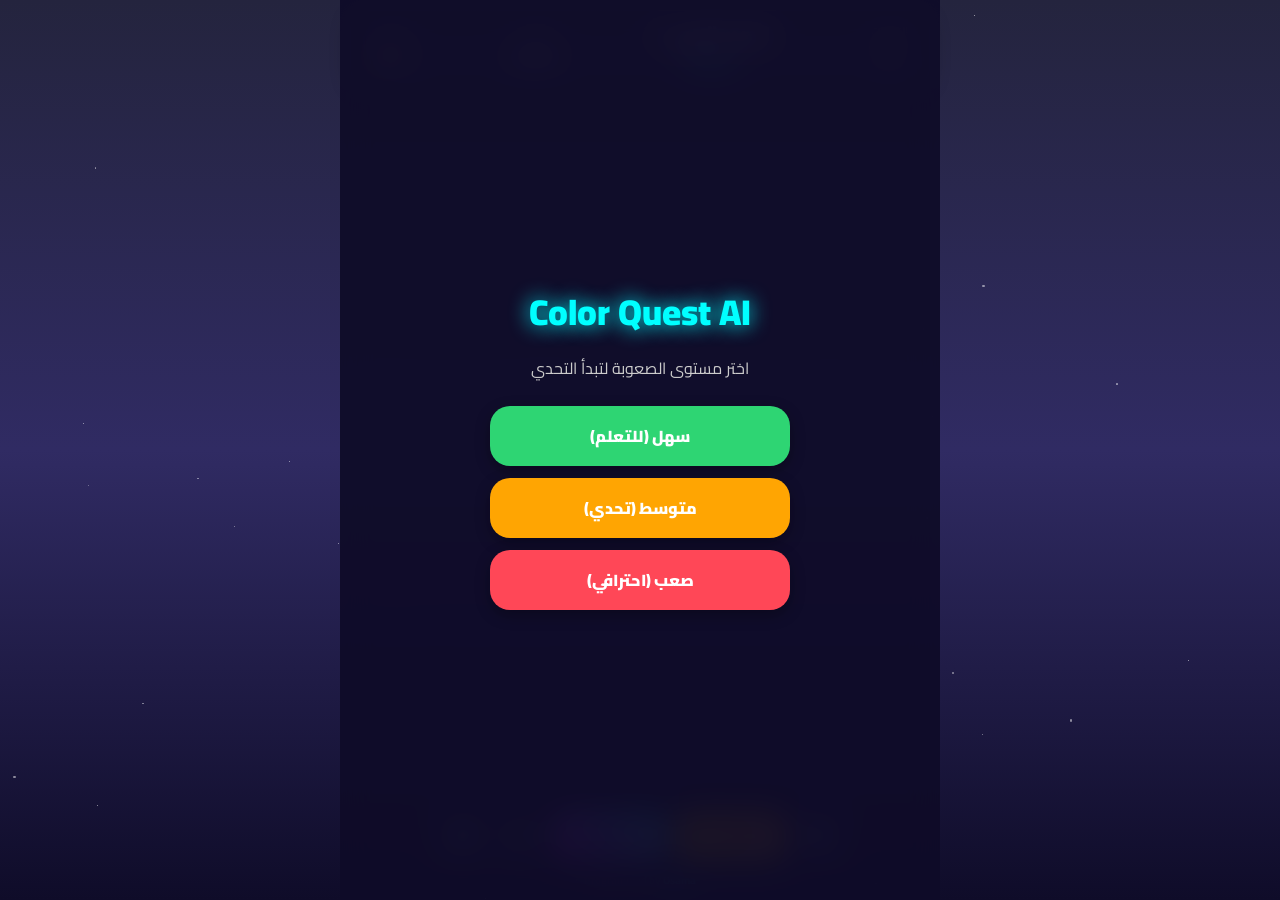
<file: game3.html>
<!DOCTYPE html>
<html lang="ar" dir="rtl">
<head>
    <meta charset="UTF-8">
    <meta name="viewport" content="width=device-width, initial-scale=1.0, maximum-scale=1.0, user-scalable=no, viewport-fit=cover">
    <title>Color Quest AI Pro - By Osama</title>
    <style>
        @import url('https://fonts.googleapis.com/css2?family=Cairo:wght@400;700;900&display=swap');

        :root {
            --bg-color: #0f0c29;
            --glass-bg: rgba(255,255,255,0.05);
            --glow-color: #00ffff;
        }

        * { box-sizing: border-box; user-select: none; -webkit-user-select: none; margin: 0; padding: 0; -webkit-tap-highlight-color: transparent; }
        
        body { 
            overflow: hidden; background: var(--bg-color);
            background: linear-gradient(180deg, #24243e 0%, #302b63 50%, #0f0c29 100%);
            font-family: 'Cairo', sans-serif; 
            display: flex; flex-direction: column; align-items: center; justify-content: center;
            height: 100vh; height: 100dvh; color: white; touch-action: none; transition: background 0.5s;
            padding: env(safe-area-inset-top) env(safe-area-inset-right) env(safe-area-inset-bottom) env(safe-area-inset-left);
        }

        .stars { position: absolute; width: 100%; height: 100%; z-index: -1; overflow: hidden; }
        .star { position: absolute; background: white; border-radius: 50%; opacity: 0.5; animation: twinkle infinite alternate; }
        @keyframes twinkle { 0% { opacity: 0.1; transform: scale(0.8); } 100% { opacity: 0.8; transform: scale(1.2); } }

        #game-container { position: relative; width: 100%; max-width: 600px; height: 100%; display: flex; flex-direction: column; align-items: center; padding: 10px; z-index: 1; }

        .top-bar {
            width: 100%; display: flex; justify-content: space-between; align-items: center; padding: 10px 15px;
            background: var(--glass-bg); backdrop-filter: blur(10px); -webkit-backdrop-filter: blur(10px);
            border-radius: 18px; border: 1px solid rgba(255,255,255,0.1);
            box-shadow: 0 4px 20px rgba(0,0,0,0.3); z-index: 10;
        }
        .stat-box { display: flex; flex-direction: column; align-items: center; min-width: 50px; }
        .stat-title { font-size: 11px; color: #aaa; font-weight: 700; }
        .stat-value { font-size: 18px; font-weight: 900; color: #fff; }
        .stat-value.timer-red { color: #ff4757; animation: pulse 1s infinite; }
        @keyframes pulse { 0% { transform: scale(1); } 50% { transform: scale(1.1); } 100% { transform: scale(1); } }
        
        .level-title { font-size: clamp(18px, 5vw, 22px); font-weight: 900; color: #fff; text-shadow: 0 0 15px rgba(255,255,255,0.4); text-align: center; line-height: 1.2; }
        .mode-badge { font-size: 11px; background: rgba(0,255,255,0.2); color: #00ffff; padding: 2px 8px; border-radius: 10px; border: 1px solid rgba(0,255,255,0.3); margin-top: 4px; display: inline-block; }

        #tubes-container {
            display: flex; flex-wrap: wrap; justify-content: center; align-content: center;
            gap: clamp(10px, 3vw, 20px); width: 100%; flex-grow: 1; margin-top: 15px; margin-bottom: 15px;
            overflow-y: auto; padding: 10px;
        }

        .tube {
            width: clamp(45px, 12vw, 65px); height: clamp(160px, 28vh, 240px); position: relative;
            background: var(--glass-bg); backdrop-filter: blur(5px); -webkit-backdrop-filter: blur(5px);
            border: 2px solid rgba(255,255,255,0.2); border-top: none;
            border-radius: 0 0 25px 25px;
            display: flex; flex-direction: column-reverse; padding: 4px; overflow: hidden;
            box-shadow: inset 0 0 20px rgba(0,0,0,0.5), 0 10px 20px rgba(0,0,0,0.4);
            cursor: pointer; transition: transform 0.25s cubic-bezier(0.175, 0.885, 0.32, 1.275), box-shadow 0.25s;
        }
        
        .tube::before {
            content: ''; position: absolute; top: -2px; left: -2px; right: -2px; height: 6px;
            border: 2px solid rgba(255,255,255,0.3); border-radius: 50%; z-index: 5;
            box-shadow: 0 2px 5px rgba(0,0,0,0.5);
        }

        .tube.selected { 
            transform: translateY(-25px); border-color: var(--glow-color); 
            box-shadow: inset 0 0 30px rgba(0,255,255,0.3), 0 20px 30px rgba(0,0,0,0.6);
        }
        .tube.selected::before { border-color: var(--glow-color); }

        .tube.hint-from { border-color: #ffcc00; animation: hintPulse 1s infinite alternate; }
        .tube.hint-to { border-color: #00ff00; animation: hintPulse 1s infinite alternate; }
        @keyframes hintPulse { 0% { box-shadow: 0 0 10px currentColor; } 100% { box-shadow: 0 0 30px currentColor; } }

        .tube.small-tube { width: clamp(38px, 10vw, 50px); height: clamp(130px, 22vh, 190px); border-radius: 0 0 15px 15px; }
        .tube.tiny-tube { width: clamp(30px, 8vw, 40px); height: clamp(100px, 18vh, 150px); border-radius: 0 0 12px 12px; }

        .liquid {
            width: 100%; flex: 1; border-radius: 6px; margin-top: 2px;
            box-shadow: inset 0 5px 10px rgba(255,255,255,0.3), inset 0 -5px 10px rgba(0,0,0,0.4);
            transition: all 0.3s ease; position: relative;
        }

        .bottom-bar { display: flex; gap: 8px; width: 100%; justify-content: center; padding-bottom: 5px; flex-wrap: wrap; }
        .btn {
            padding: 10px 15px; font-size: clamp(12px, 3.5vw, 14px); font-weight: 700; font-family: 'Cairo', sans-serif;
            background: rgba(255,255,255,0.08); color: white; border: 1px solid rgba(255,255,255,0.15);
            border-radius: 15px; cursor: pointer; backdrop-filter: blur(5px); transition: all 0.2s;
            display: flex; align-items: center; gap: 5px; box-shadow: 0 4px 10px rgba(0,0,0,0.2);
        }
        .btn:hover { background: rgba(255,255,255,0.15); }
        .btn:active { transform: scale(0.95); }
        .btn-ai { background: linear-gradient(45deg, #ffcc00, #ff9900); color: #000; border: none; font-weight: 900; box-shadow: 0 0 15px rgba(255,204,0,0.4); }
        .btn-daily { background: linear-gradient(45deg, #ff00ff, #00ffff); color: #000; font-weight: 900; }

        .overlay {
            position: absolute; top: 0; left: 0; width: 100%; height: 100%;
            background: rgba(15, 12, 41, 0.95); backdrop-filter: blur(15px); -webkit-backdrop-filter: blur(15px);
            display: none; flex-direction: column; align-items: center; justify-content: center; z-index: 20; padding: 20px;
        }
        .overlay h1 { margin: 0 0 10px 0; font-size: clamp(28px, 8vw, 36px); font-weight: 900; color: var(--glow-color); text-shadow: 0 0 20px var(--glow-color); text-align: center; }
        .overlay p { margin: 0 0 25px 0; color: #ccc; font-size: clamp(14px, 4vw, 16px); text-align: center; line-height: 1.6; }
        
        .diff-btn { width: 85%; max-width: 300px; margin-bottom: 12px; padding: 15px; font-size: 16px; border-radius: 20px; border: none; font-weight: 900; cursor: pointer; font-family: 'Cairo'; box-shadow: 0 5px 15px rgba(0,0,0,0.3); transition: transform 0.2s; }
        .diff-btn:active { transform: scale(0.95); }

        #ai-toast {
            position: absolute; top: 90px; background: rgba(255, 204, 0, 0.95); color: #000;
            padding: 12px 20px; border-radius: 15px; font-weight: 900; font-size: 15px;
            box-shadow: 0 10px 30px rgba(255, 204, 0, 0.5); display: none; z-index: 30;
            animation: popIn 0.3s cubic-bezier(0.175, 0.885, 0.32, 1.275); text-align: center; width: 90%; max-width: 350px;
        }
        @keyframes popIn { 0% { transform: scale(0.5); opacity: 0; } 100% { transform: scale(1); opacity: 1; } }

        #combo-text {
            position: absolute; top: 40%; left: 50%; transform: translate(-50%, -50%);
            font-size: 40px; font-weight: 900; color: #ff00ff; text-shadow: 0 0 20px #ff00ff;
            pointer-events: none; opacity: 0; z-index: 25; transition: all 0.3s;
        }
        #combo-text.show { animation: comboAnim 1s ease-out; }
        @keyframes comboAnim {
            0% { opacity: 0; transform: translate(-50%, -50%) scale(0.5); }
            50% { opacity: 1; transform: translate(-50%, -50%) scale(1.2); }
            100% { opacity: 0; transform: translate(-50%, -80%) scale(1); }
        }

        #credit { font-size: 11px; color: rgba(255,255,255,0.3); margin-top: 5px; font-weight: 700; }
        #credit strong { color: var(--glow-color); }
    </style>
</head>
<body>

    <div class="stars" id="stars"></div>

    <div id="game-container">
        <div class="top-bar">
            <div class="stat-box">
                <span class="stat-title">الحركات</span>
                <span class="stat-value" id="moves">0</span>
            </div>
            <div class="level-title">
                المستوى <span id="level">1</span><br>
                <span class="mode-badge" id="mode-display">متوسط</span>
            </div>
            <div class="stat-box">
                <span class="stat-title">الوقت</span>
                <span class="stat-value" id="timer">02:00</span>
            </div>
            <div class="stat-box">
                <span class="stat-title">النجوم</span>
                <span class="stat-value" id="coins">0 ⭐</span>
            </div>
        </div>

        <div id="tubes-container"></div>
        <div id="combo-text">Combo!</div>

        <div class="bottom-bar">
            <button class="btn" onclick="undoMove()">↩️</button>
            <button class="btn btn-ai" onclick="useAI()">🤖 مساعد AI</button>
            <button class="btn btn-daily" onclick="startDaily()">🔥 تحدٍ يومي</button>
            <button class="btn" onclick="openShop()">🛍️</button>
            <button class="btn" onclick="restartLevel()">🔄</button>
        </div>

        <div id="credit">Programmed by <strong>Osama</strong></div>

        <div id="ai-toast"></div>

        <div id="win-screen" class="overlay">
            <h1 id="win-title">أحسنت!</h1>
            <p>لقد رتبت الألوان بنجاح.</p>
            <div style="background: rgba(0,255,255,0.1); border: 1px solid #00ffff; padding: 15px; border-radius: 15px; margin-bottom: 20px; text-align: center; width: 80%;">
                <p style="margin:0; font-size: 14px; color: #fff;">مكافأة النجاح</p>
                <h2 style="margin: 5px 0 0 0; color: #00ffff;" id="speed-reward">+0 ⭐</h2>
            </div>
            <button class="diff-btn" style="background:#00ffff; color:#000;" onclick="nextLevel()">المستوى التالي</button>
        </div>

        <div id="lose-screen" class="overlay">
            <h1 style="color:#ff4757; text-shadow: 0 0 20px #ff4757;">انتهى الوقت!</h1>
            <p>كن أسرع في المرة القادمة.</p>
            <button class="diff-btn" style="background:#ff4757; color:#fff;" onclick="restartLevel()">المحاولة مرة أخرى</button>
        </div>

        <div id="shop-screen" class="overlay">
            <h1 style="color:#ffcc00; text-shadow: 0 0 20px #ffcc00;">المتجر</h1>
            <p>استخدم النجوم لتغيير المظهر</p>
            
            <div class="shop-item" style="width:95%; max-width:400px; background:var(--glass-bg); padding:15px; margin-bottom:10px; border-radius:15px; display:flex; justify-content:space-between;">
                <div><h3>الافتراضي</h3></div>
                <button class="btn" onclick="buyTheme('default', 0)">تفعيل</button>
            </div>
            <div class="shop-item" style="width:95%; max-width:400px; background:var(--glass-bg); padding:15px; margin-bottom:10px; border-radius:15px; display:flex; justify-content:space-between;">
                <div><h3>النيون الساطع</h3><p>توهج قوي</p></div>
                <button class="btn" onclick="buyTheme('neon', 100)">100 ⭐</button>
            </div>
            <div class="shop-item" style="width:95%; max-width:400px; background:var(--glass-bg); padding:15px; margin-bottom:10px; border-radius:15px; display:flex; justify-content:space-between;">
                <div><h3>الفضاء السحيق</h3><p>خلفية فضائية</p></div>
                <button class="btn" onclick="buyTheme('space', 150)">150 ⭐</button>
            </div>

            <button class="diff-btn" style="background: #ff3333; margin-top: 20px; width:85%;" onclick="closeShop()">إغلاق</button>
        </div>

        <div id="diff-screen" class="overlay" style="display: flex;">
            <h1>Color Quest AI</h1>
            <p>اختر مستوى الصعوبة لتبدأ التحدي</p>
            <button class="diff-btn" style="background:#2ed573; color:#fff;" onclick="startGame('easy')">سهل (للتعلم)</button>
            <button class="diff-btn" style="background:#ffa502; color:#fff;" onclick="startGame('medium')">متوسط (تحدي)</button>
            <button class="diff-btn" style="background:#ff4757; color:#fff;" onclick="startGame('hard')">صعب (احترافي)</button>
        </div>
    </div>

    <script>
        const colors = ['#ff4757', '#2ed573', '#1e90ff', '#ffa502', '#eccc68', '#9b59b6', '#00d2d3', '#ff6b81', '#e67e22', '#1abc9c'];
        const container = document.getElementById('tubes-container');
        const movesLabel = document.getElementById('moves');
        const levelLabel = document.getElementById('level');
        const coinsLabel = document.getElementById('coins');
        const modeDisplay = document.getElementById('mode-display');
        const aiToast = document.getElementById('ai-toast');
        const timerLabel = document.getElementById('timer');
        const comboText = document.getElementById('combo-text');
        
        let tubes = [];
        let history = [];
        let moves = 0;
        let selectedTube = null;
        let currentLevel = 1;
        let coins = parseInt(localStorage.getItem('gameCoins')) || 0;
        let currentTheme = localStorage.getItem('gameTheme') || 'default';
        let isAnimating = false;
        let difficulty = 'medium';
        
        let timeLeft = 120;
        let timerInterval = null;
        let isDaily = false;

        let comboCount = 0;
        let lastMoveTime = 0;

        coinsLabel.innerText = coins + " ⭐";

        const audioCtx = new (window.AudioContext || window.webkitAudioContext)();
        function playSound(type) {
            if (audioCtx.state === 'suspended') audioCtx.resume();
            const osc = audioCtx.createOscillator();
            const gain = audioCtx.createGain();
            osc.connect(gain); gain.connect(audioCtx.destination);
            if (type === 'select') { osc.type='sine'; osc.frequency.setValueAtTime(400, audioCtx.currentTime); gain.gain.setValueAtTime(0.1, audioCtx.currentTime); gain.gain.exponentialRampToValueAtTime(0.01, audioCtx.currentTime+0.1); osc.start(); osc.stop(audioCtx.currentTime+0.1); }
            else if (type === 'pour') { osc.type='triangle'; osc.frequency.setValueAtTime(600, audioCtx.currentTime); osc.frequency.exponentialRampToValueAtTime(300, audioCtx.currentTime+0.2); gain.gain.setValueAtTime(0.1, audioCtx.currentTime); gain.gain.exponentialRampToValueAtTime(0.01, audioCtx.currentTime+0.2); osc.start(); osc.stop(audioCtx.currentTime+0.2); }
            else if (type === 'win') { osc.type='square'; osc.frequency.setValueAtTime(400, audioCtx.currentTime); osc.frequency.setValueAtTime(600, audioCtx.currentTime+0.1); osc.frequency.setValueAtTime(800, audioCtx.currentTime+0.2); gain.gain.setValueAtTime(0.1, audioCtx.currentTime); gain.gain.exponentialRampToValueAtTime(0.01, audioCtx.currentTime+0.4); osc.start(); osc.stop(audioCtx.currentTime+0.4); }
            else if (type === 'error') { osc.type='sawtooth'; osc.frequency.setValueAtTime(150, audioCtx.currentTime); gain.gain.setValueAtTime(0.1, audioCtx.currentTime); gain.gain.exponentialRampToValueAtTime(0.01, audioCtx.currentTime+0.2); osc.start(); osc.stop(audioCtx.currentTime+0.2); }
        }

        function createStars() {
            const sc = document.getElementById('stars');
            for (let i = 0; i < 50; i++) {
                let s = document.createElement('div'); s.className = 'star';
                let size = Math.random() * 3;
                s.style.width = size + 'px'; s.style.height = size + 'px';
                s.style.left = Math.random() * 100 + '%'; s.style.top = Math.random() * 100 + '%';
                s.style.animationDuration = (Math.random() * 3 + 1) + 's';
                sc.appendChild(s);
            }
        }
        createStars();

        function startGame(diff) {
            isDaily = false;
            difficulty = diff;
            if (diff === 'easy') { modeDisplay.innerText = 'سهل'; timeLeft = 180; }
            else if (diff === 'medium') { modeDisplay.innerText = 'متوسط'; timeLeft = 120; }
            else { modeDisplay.innerText = 'صعب'; timeLeft = 90; }
            
            document.getElementById('diff-screen').style.display = 'none';
            currentLevel = 1;
            setupLevel();
            startTimer();
        }

        function startDaily() {
            isDaily = true;
            difficulty = 'hard';
            modeDisplay.innerText = 'تحدي يومي 🔥';
            timeLeft = 60;
            document.getElementById('diff-screen').style.display = 'none';
            currentLevel = 5; 
            setupLevel();
            startTimer();
        }

        function startTimer() {
            clearInterval(timerInterval);
            updateTimerLabel();
            timerInterval = setInterval(() => {
                if (isAnimating) return;
                timeLeft--;
                updateTimerLabel();
                if (timeLeft <= 0) {
                    clearInterval(timerInterval);
                    gameOver();
                }
            }, 1000);
        }

        function updateTimerLabel() {
            let m = Math.floor(timeLeft / 60);
            let s = timeLeft % 60;
            timerLabel.innerText = `${m.toString().padStart(2, '0')}:${s.toString().padStart(2, '0')}`;
            if (timeLeft <= 20) timerLabel.classList.add('timer-red');
            else timerLabel.classList.remove('timer-red');
        }

        function restartLevel() {
            if (isDaily) startDaily();
            else startGame(difficulty);
        }

        function setupLevel() {
            container.innerHTML = '';
            tubes = [];
            history = [];
            moves = 0;
            comboCount = 0;
            movesLabel.innerText = moves;
            selectedTube = null;
            levelLabel.innerText = currentLevel;
            document.getElementById('win-screen').style.display = 'none';
            document.getElementById('lose-screen').style.display = 'none';
            document.getElementById('win-title').innerText = 'أحسنت!';

            let baseColors = 3 + Math.floor((currentLevel - 1) / 2);
            let numColors = 0;
            let emptyTubes = 2;

            if (difficulty === 'easy') { numColors = Math.min(baseColors, 6); emptyTubes = 3; }
            else if (difficulty === 'medium') { numColors = Math.min(baseColors + 1, 8); emptyTubes = 2; }
            else { numColors = Math.min(baseColors + 2, 10); emptyTubes = 1; }

            let levelColors = [];
            for(let i=0; i<numColors; i++) { for(let j=0; j<4; j++) levelColors.push(colors[i % colors.length]); }
            levelColors.sort(() => Math.random() - 0.5);

            for (let i = 0; i < numColors; i++) {
                let tubeData = levelColors.slice(i * 4, (i + 1) * 4);
                tubes.push(tubeData);
            }
            for (let i = 0; i < emptyTubes; i++) { tubes.push([]); }

            renderTubes();
        }

        function renderTubes() {
            container.innerHTML = '';
            let tubeSizeClass = '';
            if (tubes.length > 12) tubeSizeClass = 'tiny-tube';
            else if (tubes.length > 9) tubeSizeClass = 'small-tube';

            let tubeClass = 'tube ' + tubeSizeClass;
            if (currentTheme === 'neon') tubeClass += ' neon-tube';

            tubes.forEach((tubeData, index) => {
                let tubeEl = document.createElement('div');
                tubeEl.className = tubeClass;
                if (selectedTube === index) tubeEl.classList.add('selected');
                
                tubeData.forEach(colorHex => {
                    let liquid = document.createElement('div');
                    liquid.className = 'liquid';
                    liquid.style.backgroundColor = colorHex;
                    if (currentTheme === 'neon') liquid.style.boxShadow = `0 0 10px ${colorHex}, inset 0 5px 10px rgba(255,255,255,0.4)`;
                    tubeEl.appendChild(liquid);
                });

                tubeEl.onclick = () => handleTubeClick(index);
                container.appendChild(tubeEl);
            });
        }

        function handleTubeClick(index) {
            if (isAnimating) return;

            if (selectedTube === null) {
                if (tubes[index].length > 0) {
                    selectedTube = index;
                    playSound('select');
                    renderTubes();
                }
            } else if (selectedTube === index) {
                selectedTube = null;
                renderTubes();
            } else {
                let fromTube = tubes[selectedTube];
                let toTube = tubes[index];

                if (toTube.length >= 4) {
                    playSound('error'); selectedTube = null; comboCount = 0; renderTubes(); return;
                }

                let colorToMove = fromTube[fromTube.length - 1];
                
                if (toTube.length === 0 || toTube[toTube.length - 1] === colorToMove) {
                    history.push(JSON.parse(JSON.stringify(tubes)));

                    let count = 0;
                    for (let i = fromTube.length - 1; i >= 0; i--) {
                        if (fromTube[i] === colorToMove && toTube.length + count < 4) count++;
                        else break;
                    }

                    for (let i = 0; i < count; i++) toTube.push(fromTube.pop());

                    moves++; movesLabel.innerText = moves; selectedTube = null; playSound('pour'); renderTubes();
                    
                    let now = Date.now();
                    if (now - lastMoveTime < 3000) {
                        comboCount++;
                        if (comboCount >= 2) showCombo(comboCount);
                    } else { comboCount = 1; }
                    lastMoveTime = now;

                    setTimeout(checkWin, 300);
                } else {
                    playSound('error'); selectedTube = null; comboCount = 0; renderTubes();
                }
            }
        }

        function showCombo(count) {
            comboText.innerText = `Combo x${count}!`;
            comboText.classList.remove('show'); void comboText.offsetWidth; comboText.classList.add('show');
            coins += 2; coinsLabel.innerText = coins + " ⭐";
        }

        function useAI() {
            if (coins < 10) { playSound('error'); showAIToast("تحتاج 10 نجوم لاستخدام المساعد!"); return; }
            
            let bestMove = findActualBestMove();
            if (bestMove) {
                coins -= 10; coinsLabel.innerText = coins + " ⭐"; localStorage.setItem('gameCoins', coins); playSound('win');
                
                let tube1 = container.children[bestMove.from];
                let tube2 = container.children[bestMove.to];
                
                tube1.classList.add('hint-from'); tube2.classList.add('hint-to');
                showAIToast(`انقل من الأنبوب ${bestMove.from + 1} إلى الأنبوب ${bestMove.to + 1}`);
                
                setTimeout(() => { tube1.classList.remove('hint-from'); tube2.classList.remove('hint-to'); }, 3500);
            } else { showAIToast("لا توجد حركة واضحة، جرب التراجع!"); }
        }

        function findActualBestMove() {
            let bestScore = -1; let bestMove = null;
            for (let i = 0; i < tubes.length; i++) {
                for (let j = 0; j < tubes.length; j++) {
                    if (i === j) continue;
                    let from = tubes[i]; let to = tubes[j];
                    if (from.length === 0 || to.length === 4) continue;
                    let color = from[from.length - 1];
                    if (to.length === 0 || to[to.length - 1] === color) {
                        let score = 0;
                        if (to.length === 3 && to[0] === color) score += 100;
                        let count = 0;
                        for (let k = from.length - 1; k >= 0; k--) { if (from[k] === color) count++; else break; }
                        if (count === from.length) score += 50;
                        if (to.length > 0 && to[to.length - 1] === color) score += 20;
                        if (score > bestScore) { bestScore = score; bestMove = { from: i, to: j }; }
                    }
                }
            }
            return bestMove;
        }

        function showAIToast(message) {
            aiToast.innerText = message; aiToast.style.display = 'block';
            setTimeout(() => { aiToast.style.display = 'none'; }, 3500);
        }

        function undoMove() {
            if (history.length > 0 && !isAnimating) {
                tubes = history.pop(); moves = Math.max(0, moves - 1); movesLabel.innerText = moves;
                selectedTube = null; comboCount = 0; playSound('select'); renderTubes();
            }
        }

        function checkWin() {
            let isWin = true;
            for (let tube of tubes) {
                if (tube.length > 0) {
                    if (tube.length !== 4 || new Set(tube).size !== 1) { isWin = false; break; }
                }
            }
            if (isWin) {
                isAnimating = true; clearInterval(timerInterval); playSound('win');
                let reward = 20; if (difficulty === 'easy') reward = 10; if (difficulty === 'hard') reward = 30;
                let totalReward = reward + (timeLeft * 1);
                if (isDaily) { totalReward *= 2; document.getElementById('win-title').innerText = 'بطل التحدي اليومي!'; }
                coins += totalReward; localStorage.setItem('gameCoins', coins); coinsLabel.innerText = coins + " ⭐";
                document.getElementById('speed-reward').innerText = `+${totalReward} ⭐`;
                document.getElementById('win-screen').style.display = 'flex';
                createConfetti(); isAnimating = false;
            }
        }

        function gameOver() {
            isAnimating = true; playSound('error'); document.getElementById('lose-screen').style.display = 'flex';
        }

        function nextLevel() {
            currentLevel++; timeLeft = 120; setupLevel(); startTimer();
        }

        function openShop() { document.getElementById('shop-screen').style.display = 'flex'; }
        function closeShop() { document.getElementById('shop-screen').style.display = 'none'; }
        
        function buyTheme(theme, price) {
            if (currentTheme === theme) return;
            if (coins >= price) {
                coins -= price; currentTheme = theme;
                localStorage.setItem('gameCoins', coins); localStorage.setItem('gameTheme', theme);
                coinsLabel.innerText = coins + " ⭐"; playSound('win'); renderTubes(); applyTheme();
            } else { playSound('error'); showAIToast('لا تملك نجوم كافية!'); }
        }

        function applyTheme() {
            if (currentTheme === 'neon') document.body.style.background = 'linear-gradient(180deg, #001f2b, #00334a, #0f0c29)';
            else if (currentTheme === 'space') document.body.style.background = 'linear-gradient(180deg, #000000, #1a0033, #0f0c29)';
            else document.body.style.background = 'linear-gradient(180deg, #24243e, #302b63, #0f0c29)';
        }

        function createConfetti() {
            for (let i = 0; i < 40; i++) {
                let c = document.createElement('div');
                c.style.position = 'fixed'; c.style.width = '8px'; c.style.height = '8px';
                c.style.backgroundColor = colors[Math.floor(Math.random() * colors.length)];
                c.style.left = Math.random() * 100 + 'vw'; c.style.top = '-10px'; c.style.zIndex = '100';
                c.style.borderRadius = Math.random() > 0.5 ? '50%' : '0';
                document.body.appendChild(c);
                let anim = c.animate([{ transform: `translateY(0) rotate(0deg)` }, { transform: `translateY(100vh) rotate(${Math.random() * 720}deg)` }], { duration: Math.random() * 2000 + 1000, easing: 'cubic-bezier(0.25, 0.46, 0.45, 0.94)' });
                anim.onfinish = () => c.remove();
            }
        }

        const style = document.createElement('style');
        style.innerHTML = `
            .tube.neon-tube { border-color: #00ffff; box-shadow: inset 0 0 20px rgba(0,255,255,0.3), 0 10px 20px rgba(0,0,0,0.4); }
            .tube.neon-tube::before { border-color: #00ffff; }
        `;
        document.head.appendChild(style);

        applyTheme();
    </script>
</body>
</html>
</file>
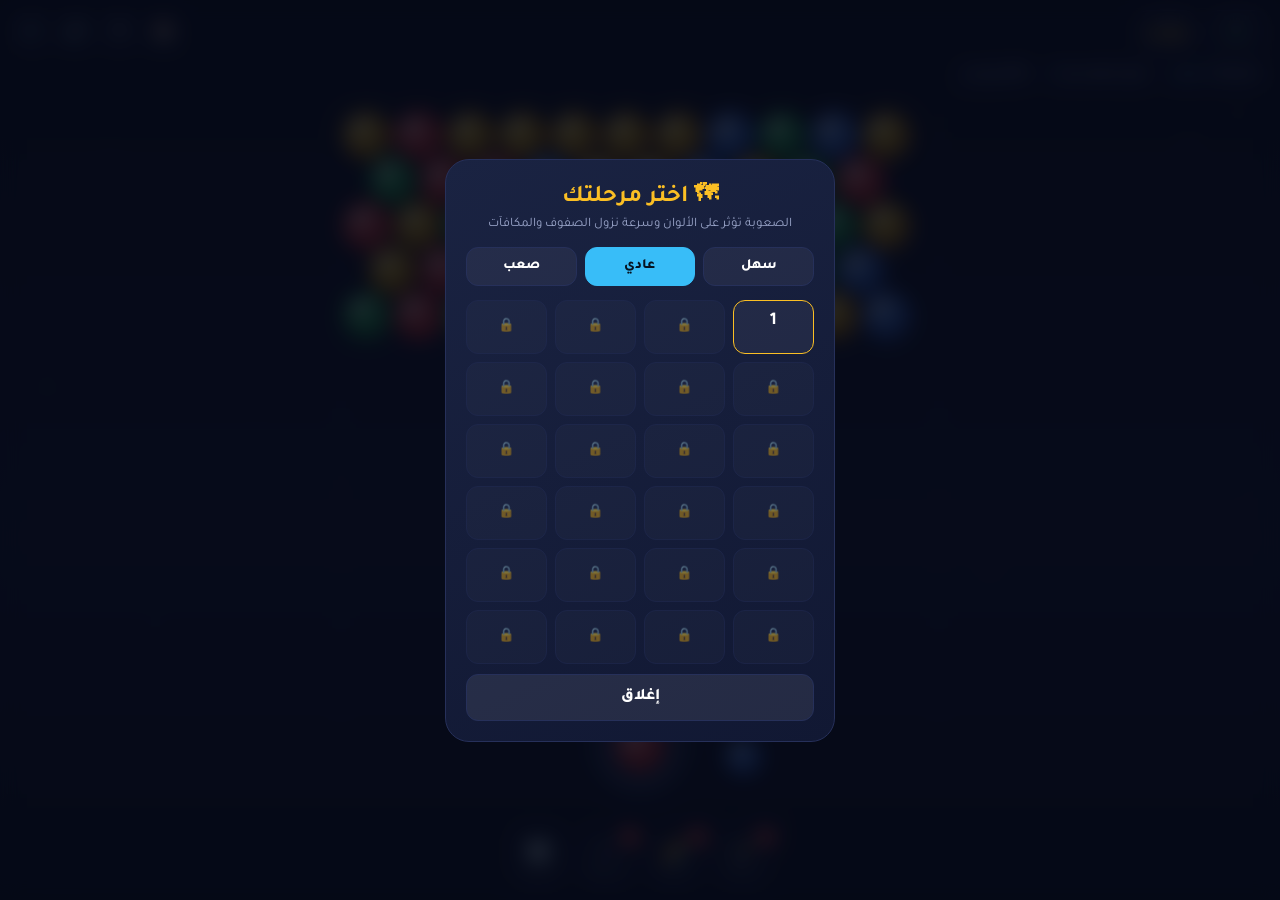
<file: game4.html>
<!DOCTYPE html>
<html lang="ar" dir="rtl">
<head>
<meta charset="UTF-8">
<meta name="viewport" content="width=device-width,initial-scale=1,maximum-scale=1,user-scalable=no,viewport-fit=cover">
<meta name="theme-color" content="#0b1020">
<title>تدمير الفقاعات | OS GAMES</title>
<link rel="preconnect" href="https://fonts.googleapis.com"><link rel="preconnect" href="https://fonts.gstatic.com" crossorigin>
<link href="https://fonts.googleapis.com/css2?family=Tajawal:wght@500;800&display=swap" rel="stylesheet">
<style>
:root{--bg:#0b1020;--panel:rgba(21,28,51,.9);--line:#26305a;--text:#eef2ff;--muted:#9aa5c9;--cyan:#38bdf8;--gold:#fbbf24;--green:#4ade80}
*{margin:0;padding:0;box-sizing:border-box;-webkit-tap-highlight-color:transparent;user-select:none;-webkit-user-select:none}
html,body{width:100%;height:100%;overflow:hidden;background:var(--bg);color:var(--text);font-family:"Tajawal",system-ui,sans-serif;touch-action:none}
body{position:fixed;inset:0}
#c{position:absolute;inset:0;width:100%;height:100%;display:block;touch-action:none}
#ui{position:absolute;inset:0;z-index:5;pointer-events:none;padding:max(10px,env(safe-area-inset-top)) 12px 0}
#hud{display:flex;flex-direction:column;gap:8px}
.row{display:flex;justify-content:space-between;align-items:center;gap:8px}
.g{display:flex;gap:6px;align-items:center}
.panel{background:var(--panel);border:1px solid var(--line);border-radius:14px;padding:4px 10px;text-align:center;min-width:64px}
.panel small{display:block;font-size:10px;color:var(--muted)}
.panel b{font-size:18px;font-weight:800;line-height:1.2}
#score{color:var(--green)}#coins{color:var(--gold)}
.ib{pointer-events:auto;width:38px;height:38px;border-radius:12px;border:1px solid var(--line);background:var(--panel);color:#fff;font-size:17px;display:grid;place-items:center;text-decoration:none;font-family:inherit;cursor:pointer}
.pill{font-size:12px;font-weight:800;padding:3px 11px;border-radius:99px;background:var(--panel);border:1px solid var(--line);color:var(--muted)}
.pill b{color:var(--cyan)}
#gold{color:var(--gold);display:none}
#combo{position:absolute;top:42%;left:50%;transform:translate(-50%,-50%) scale(.5);font-size:clamp(30px,9vw,56px);font-weight:800;color:#ffe36a;text-shadow:0 0 24px #f59e0b,0 4px 8px #000;opacity:0;transition:.25s;white-space:nowrap}
#combo.show{opacity:1;transform:translate(-50%,-50%) scale(1)}
#hint{position:absolute;left:0;right:0;text-align:center;font-size:12px;color:var(--muted)}
.bar{position:absolute;bottom:max(12px,env(safe-area-inset-bottom));left:12px;right:12px;display:flex;justify-content:center;gap:10px;pointer-events:auto}
.pw{position:relative;width:58px;height:56px;border-radius:16px;border:1px solid var(--line);background:var(--panel);color:#fff;font-family:inherit;font-size:20px;line-height:1.1}
.pw small{display:block;font-size:10px;color:var(--muted)}
.pw:active,.ib:active{transform:scale(.93)}
.pw.on{border-color:var(--gold);box-shadow:0 0 16px #fbbf2466}
.cnt{position:absolute;top:-6px;right:-6px;width:20px;height:20px;border-radius:50%;background:#ef4444;font-size:11px;display:grid;place-items:center}
.modal{position:absolute;inset:0;z-index:20;background:#050916d9;backdrop-filter:blur(10px);-webkit-backdrop-filter:blur(10px);display:none;align-items:center;justify-content:center;padding:20px;pointer-events:auto}
.modal.on{display:flex}
.box{width:100%;max-width:390px;max-height:86dvh;overflow:auto;background:linear-gradient(155deg,#1a2342,#111833);border:1px solid var(--line);border-radius:24px;padding:20px;text-align:center}
.box h2{color:var(--gold);font-size:24px;margin-bottom:4px}
.sub{color:var(--muted);font-size:13px;margin-bottom:14px}
.item{display:flex;align-items:center;justify-content:space-between;gap:10px;text-align:right;padding:11px;margin:8px 0;background:#ffffff09;border:1px solid var(--line);border-radius:14px}
.item h3{font-size:15px}.item p{font-size:11px;color:var(--muted)}
.item button,.mb{border:0;border-radius:12px;padding:9px 14px;background:var(--cyan);color:#06121f;font-family:inherit;font-weight:800;font-size:14px;white-space:nowrap}
.mb{display:block;width:100%;margin-top:10px;padding:13px;font-size:16px;text-align:center;text-decoration:none}
.mb.alt{background:#ffffff14;color:#fff;border:1px solid var(--line)}
.rw{color:var(--gold);font-size:30px;font-weight:800;margin:10px}
.chips{display:flex;gap:8px;margin-bottom:14px}.chips button{flex:1;padding:10px;border-radius:12px;border:1px solid var(--line);background:#ffffff0d;color:#fff;font-family:inherit;font-weight:800;font-size:14px}.chips button.sel{background:var(--cyan);color:#06121f;border-color:var(--cyan)}
#lvG{display:grid;grid-template-columns:repeat(4,1fr);gap:8px}.lv{border-radius:12px;border:1px solid var(--line);background:#ffffff0d;color:#fff;font-family:inherit;min-height:54px;padding:6px 0}.lv b{font-size:18px;display:block}.lv small{font-size:10px;display:block;min-height:12px}.lv.cu{border-color:var(--gold)}.lv.lk{opacity:.45}
</style>
</head>
<body>
<canvas id="c"></canvas>
<div id="ui">
  <div id="hud">
    <div class="row">
      <div class="g">
        <div class="panel"><small>النقاط</small><b id="score">0</b></div>
        <div class="panel"><small>العملات</small><b id="coins">0</b></div>
      </div>
      <div class="g">
        <a class="ib" href="index.html" aria-label="القائمة">🏠</a>
        <button class="ib" id="pauseB" aria-label="إيقاف">⏸</button>
        <button class="ib" id="sndB" aria-label="الصوت">🔊</button>
        <button class="ib" id="shopB" aria-label="المتجر">🛒</button>
      </div>
    </div>
    <div class="g">
      <span class="pill">المرحلة <b id="lvl">1</b></span>
      <span class="pill">نزول الصف بعد <b id="dropn">5</b></span>
      <span class="pill" id="gold">✨ نقاط ×2</span>
      <button class="pill" id="menuB" style="pointer-events:auto;font-family:inherit">🗺 المراحل</button>
    </div>
  </div>
  <div id="combo"></div>
  <div id="hint">اسحب للتصويب وارفع إصبعك للإطلاق · المس المدفع للتبديل</div>
  <div class="bar">
    <button class="pw" id="bombB">💣<small>قنبلة</small><span class="cnt" id="bombN">0</span></button>
    <button class="pw" id="rainbowB">🌈<small>ملونة</small><span class="cnt" id="rainbowN">0</span></button>
    <button class="pw" id="lightningB">⚡<small>صاعقة</small><span class="cnt" id="lightningN">0</span></button>
    <button class="pw" id="swapB">🔄<small>تبديل</small></button>
  </div>
</div>

<div class="modal" id="shopM"><div class="box">
  <h2>🛒 المتجر</h2><p class="sub">اشترِ قدرات تساعدك في المراحل الصعبة</p>
  <div class="item"><div><h3>💣 قنبلة</h3><p>تدمّر الفقاعات حولها</p></div><button data-b="bomb">250</button></div>
  <div class="item"><div><h3>🌈 كرة ملونة</h3><p>تأخذ لون أفضل مجموعة</p></div><button data-b="rainbow">350</button></div>
  <div class="item"><div><h3>⚡ صاعقة</h3><p>تمسح العمود كامل</p></div><button data-b="lightning">400</button></div>
  <div class="item"><div><h3>🎯 مساعد التصويب</h3><p>خط أطول مع ارتدادات أكثر</p></div><button data-b="aim" id="aimBtn">500</button></div>
  <div class="item"><div><h3>✨ مضاعف النقاط</h3><p>×2 لمدة 60 ثانية</p></div><button data-b="gold">700</button></div>
  <button class="mb alt" id="shopX">إغلاق</button>
</div></div>

<div class="modal" id="menuM"><div class="box">
  <h2>🗺 اختر مرحلتك</h2><p class="sub">الصعوبة تؤثر على الألوان وسرعة نزول الصفوف والمكافآت</p>
  <div class="chips"><button data-d="0">سهل</button><button data-d="1">عادي</button><button data-d="2">صعب</button></div>
  <div id="lvG"></div>
  <button class="mb alt" id="menuX">إغلاق</button>
</div></div>

<div class="modal" id="pauseM"><div class="box">
  <h2>⏸ اللعبة متوقفة</h2><p class="sub">تقدمك يُحفظ تلقائياً</p>
  <button class="mb" id="resumeB">متابعة</button>
  <button class="mb alt" id="restartB">إعادة المرحلة</button>
  <a class="mb alt" href="index.html">القائمة الرئيسية</a>
</div></div>

<div class="modal" id="endM"><div class="box">
  <h2 id="endT"></h2><p class="sub" id="endD"></p>
  <div class="rw" id="endR"></div>
  <button class="mb" id="nextB">المرحلة التالية</button>
  <button class="mb" id="retryB">إعادة المحاولة</button>
  <a class="mb alt" href="index.html">القائمة الرئيسية</a>
</div></div>

<script>
"use strict";
const $=i=>document.getElementById(i),cv=$("c"),ctx=cv.getContext("2d");
const COLORS=[["#fecaca","#ef4444","#991b1b"],["#bfdbfe","#3b82f6","#1e3a8a"],["#bbf7d0","#22c55e","#14532d"],["#fef08a","#eab308","#713f12"],["#e9d5ff","#a855f7","#581c87"],["#fed7aa","#f97316","#9a3412"],["#e2e8f0","#94a3b8","#334155"]];
const COLS=11,ROWS=30,KEY="osgames_bubbles_v4";
const clamp=(v,a,b)=>Math.max(a,Math.min(b,v)),rand=n=>Math.floor(Math.random()*n),dist=(a,b,c,d)=>Math.hypot(a-c,b-d),fmt=n=>Math.round(n).toLocaleString("en");

let W,H,DPR,CX,R,RH,topY,shooterY,bottomY,sx,spr=[],stars=[];
let grid=[],shift=0,parts=[],rings=[],texts=[],floaters=[],bolts=[],proj=null;
let score=0,coins=1500,level=1,best=0,levelScore=0,cur=0,nxt=0,drop=5,dropMax=5;
let state="playing",aiming=false,aimOn=false,goldUntil=0,active=null,chain=0,shake=0,muted=false,danger=false,angle=-Math.PI/2,last=0,comboT=0;
let pw={bomb:0,rainbow:0,lightning:0};
let diff=1,maxLevel=1,rec={},shots=0,day="";

/* ---------- save / load ---------- */
function save(){try{localStorage.setItem(KEY,JSON.stringify({score,coins,level,best,diff,maxLevel,rec,day,pw,aimOn,muted,goldUntil,levelScore,drop,shift,cur,nxt,g:state==="playing"?grid.map(r=>r.map(b=>b?b.c:-9)):null}))}catch(e){}}
function load(){try{const d=JSON.parse(localStorage.getItem(KEY));if(!d)return false;
  score=+d.score||0;coins=typeof d.coins==="number"?d.coins:1500;level=+d.level||1;best=+d.best||0;
  pw=Object.assign(pw,d.pw||{});diff=[0,1,2].includes(d.diff)?d.diff:1;maxLevel=+d.maxLevel||1;rec=d.rec||{};day=d.day||"";aimOn=!!d.aimOn;muted=!!d.muted;goldUntil=+d.goldUntil||0;levelScore=+d.levelScore||0;
  if(Array.isArray(d.g)&&d.g.length===ROWS){shift=d.shift&1;grid=d.g.map(r=>r.map(v=>v>=0?{c:v,s:1}:null));drop=d.drop||5;dropMax=dmax();cur=d.cur||0;nxt=d.nxt||0;return true}
}catch(e){}return false}

/* ---------- audio / haptics ---------- */
let ac=null;
function tone(f,d,t,v,e){if(muted)return;try{ac=ac||new(window.AudioContext||window.webkitAudioContext)();if(ac.state==="suspended")ac.resume();const o=ac.createOscillator(),g=ac.createGain(),n=ac.currentTime;o.type=t;o.frequency.setValueAtTime(f,n);if(e)o.frequency.exponentialRampToValueAtTime(e,n+d);g.gain.setValueAtTime(v,n);g.gain.exponentialRampToValueAtTime(.001,n+d);o.connect(g);g.connect(ac.destination);o.start();o.stop(n+d)}catch(x){}}
function snd(k){if(k==="shoot")tone(300,.12,"sine",.07,520);if(k==="pop")tone(650,.15,"triangle",.09,230);if(k==="combo"){tone(500,.18,"sine",.09,850);setTimeout(()=>tone(800,.2,"sine",.07,1200),90)}
  if(k==="buy")tone(450,.12,"triangle",.07,900);if(k==="err")tone(170,.15,"square",.04,100);if(k==="boom")tone(140,.35,"sawtooth",.1,40);
  if(k==="win")[500,650,800,1000].forEach((f,i)=>setTimeout(()=>tone(f,.2,"sine",.07),i*100));if(k==="lose")tone(300,.5,"sawtooth",.07,80)}
const vib=ms=>{if(!muted&&navigator.vibrate)navigator.vibrate(ms)};

/* ---------- layout ---------- */
function resize(){W=innerWidth;H=innerHeight;CX=W/2;DPR=Math.min(devicePixelRatio||1,2);cv.width=W*DPR;cv.height=H*DPR;ctx.setTransform(DPR,0,0,DPR,0,0);
  R=clamp((W-14)/(COLS*2+1),12,26);RH=R*1.732;sx=CX-(COLS*2+1)*R/2;
  topY=Math.max(110,$("hud").getBoundingClientRect().bottom+12);shooterY=H-Math.max(135,H*.17);bottomY=shooterY-R*2.6;
  $("hint").style.top=(shooterY-R*3.6)+"px";
  stars=Array.from({length:60},()=>({x:Math.random()*W,y:Math.random()*H,s:Math.random()*1.5+.3,a:Math.random()*.5+.15,p:Math.random()*6}));
  spr=COLORS.map(k=>{const s=Math.ceil(R*2*DPR)+4,o=document.createElement("canvas");o.width=o.height=s;const c=o.getContext("2d"),m=s/2,r=R*DPR,g=c.createRadialGradient(m-r*.35,m-r*.4,r*.05,m,m,r);
    g.addColorStop(0,k[0]);g.addColorStop(.5,k[1]);g.addColorStop(1,k[2]);c.fillStyle=g;c.beginPath();c.arc(m,m,r,0,7);c.fill();
    c.fillStyle="rgba(255,255,255,.6)";c.beginPath();c.ellipse(m-r*.23,m-r*.4,r*.42,r*.18,-.6,0,7);c.fill();return o})}
addEventListener("resize",()=>setTimeout(resize,50));

/* ---------- grid ---------- */
const par=r=>(r+shift)&1;
const valid=(r,c)=>r>=0&&r<ROWS&&c>=0&&c<COLS&&!(par(r)&&c===COLS-1);
const pos=(r,c)=>({x:sx+R+c*2*R+(par(r)?R:0),y:topY+R+r*RH});
function nbrs(r,c){const d=par(r)?[[0,-1],[0,1],[-1,0],[-1,1],[1,0],[1,1]]:[[0,-1],[0,1],[-1,-1],[-1,0],[1,-1],[1,0]];
  return d.map(([a,b])=>({r:r+a,c:c+b})).filter(p=>valid(p.r,p.c))}
const levelN=()=>clamp(2+level+diff,3,7);
const dmax=()=>Math.max(3,9-diff*2-(level>>1));
function inPlay(){const s=new Set();for(const row of grid)for(const b of row)if(b)s.add(b.c);return s.size?[...s]:[...Array(levelN()).keys()]}
const pick=()=>{const a=inPlay();return a[rand(a.length)]};
function initLevel(){shift=0;grid=Array.from({length:ROWS},()=>Array(COLS).fill(null));
  const n=levelN(),rows=Math.min(9,3+level+diff);shots=0;
  for(let r=0;r<rows;r++)for(let c=0;c<COLS;c++)if(valid(r,c))grid[r][c]={c:rand(n),s:0};
  dropMax=dmax();drop=dropMax;proj=null;parts=[];rings=[];texts=[];floaters=[];bolts=[];chain=0;active=null;state="playing";
  cur=pick();nxt=pick();levelScore=score;hud();save()}
function hit(x,y){const r0=Math.round((y-topY-R)/RH);
  for(let r=Math.max(0,r0-1);r<=Math.min(ROWS-1,r0+1);r++)for(let c=0;c<COLS;c++){if(!grid[r][c])continue;const p=pos(r,c);if(dist(x,y,p.x,p.y)<R*1.75)return true}return false}
function flood(r,c,col){const seen=new Set([r*100+c]),q=[[r,c]],out=[];
  while(q.length){const [a,b]=q.pop();out.push([a,b]);for(const n of nbrs(a,b)){const k=n.r*100+n.c,x=grid[n.r][n.c];if(x&&x.c===col&&!seen.has(k)){seen.add(k);q.push([n.r,n.c])}}}return out}
function detach(){const seen=new Set(),q=[];for(let c=0;c<COLS;c++)if(grid[0][c]){seen.add(c);q.push([0,c])}
  while(q.length){const [a,b]=q.pop();for(const n of nbrs(a,b)){const k=n.r*100+n.c;if(grid[n.r][n.c]&&!seen.has(k)){seen.add(k);q.push([n.r,n.c])}}}
  let n=0;for(let r=0;r<ROWS;r++)for(let c=0;c<COLS;c++){const b=grid[r][c];if(b&&!seen.has(r*100+c)){const p=pos(r,c);floaters.push({x:p.x,y:p.y,vx:(Math.random()-.5)*3,vy:-3,c:b.c});grid[r][c]=null;n++}}return n}

/* ---------- effects ---------- */
function burst(x,y,ci){const col=COLORS[ci][1];rings.push({x,y,r:R*.5,l:1,col});
  for(let i=0;i<10;i++){const a=Math.random()*6.28,s=1+Math.random()*4;parts.push({x,y,vx:Math.cos(a)*s,vy:Math.sin(a)*s,s:1.5+Math.random()*3,col,l:1})}}
function showCombo(t){const e=$("combo");e.textContent=t;e.classList.add("show");clearTimeout(comboT);comboT=setTimeout(()=>e.classList.remove("show"),850)}

/* ---------- gameplay ---------- */
function pop(list,kind){let n=0,fx=0,fy=0;
  for(const [r,c] of list){const b=grid[r][c];if(!b)continue;const p=pos(r,c);if(!n){fx=p.x;fy=p.y}burst(p.x,p.y,b.c);grid[r][c]=null;n++}
  if(!n)return 0;const det=detach();chain++;
  const mult=(Date.now()<goldUntil?2:1)*Math.min(3,1+(chain-1)*.5),pts=Math.round((n*10+det*20)*mult);
  score+=pts;coins+=Math.round(Math.ceil((n+det)/3)*3*(1+diff*.5));texts.push({x:fx,y:fy,t:"+"+pts,l:1});
  if(kind){shake=12;snd("boom");vib(40)}else{snd("pop");vib(12)}
  if(chain>=2||n+det>=8){showCombo(chain>=2?"كومبو ×"+chain:"رائع!");snd("combo");shake=Math.max(shake,6)}
  return n+det}
function attach(){const p=proj;proj=null;let best=null,bd=1e9;
  for(let r=0;r<ROWS;r++)for(let c=0;c<COLS;c++){if(!valid(r,c)||grid[r][c])continue;const q=pos(r,c),d=dist(p.x,p.y,q.x,q.y);
    if(d<bd&&(r===0||nbrs(r,c).some(n=>grid[n.r][n.c]))){bd=d;best=[r,c]}}
  if(!best){end(false);return}
  const [r,c]=best,b=grid[r][c]={c:p.col,s:0};let removed=0;
  if(p.sp==="rainbow"){const cols=[...new Set(nbrs(r,c).map(n=>grid[n.r][n.c]).filter(Boolean).map(x=>x.c))];let m=0;
    for(const col of cols){const s=flood(r,c,col).length;if(s>m){m=s;b.c=col}}}
  if(p.sp==="bomb"){const o=pos(r,c),l=[];for(let a=0;a<ROWS;a++)for(let k=0;k<COLS;k++){if(grid[a][k]){const q=pos(a,k);if(dist(o.x,o.y,q.x,q.y)<R*4.3)l.push([a,k])}}removed=pop(l,"bomb")}
  else if(p.sp==="lightning"){const o=pos(r,c),l=[];for(let a=0;a<ROWS;a++)for(let k=0;k<COLS;k++){if(grid[a][k]&&Math.abs(pos(a,k).x-o.x)<R*1.1)l.push([a,k])}
    const z=[{x:o.x,y:topY}];for(let y=topY;y<shooterY;y+=22)z.push({x:o.x+(Math.random()-.5)*16,y});bolts.push({z,l:1});removed=pop(l,"zap")}
  else{const g=flood(r,c,b.c);if(g.length>=3)removed=pop(g)}
  if(!removed){chain=0;drop--;snd("pop")}
  if(drop<=0){dropRow();drop=dropMax}
  checkLose();if(state==="playing"&&!grid.some(row=>row.some(Boolean)))end(true);
  hud();save()}
function dropRow(){shift^=1;grid.unshift(Array(COLS).fill(null));grid.pop();const a=inPlay();
  for(let c=0;c<COLS;c++)if(valid(0,c))grid[0][c]={c:a[rand(a.length)],s:0};shake=8;tone(220,.2,"triangle",.08,120);vib(25)}
function checkLose(){danger=false;for(let r=ROWS-1;r>=0;r--){if(grid[r].some(Boolean)){const y=pos(r,0).y+R;if(y>bottomY){end(false)}else if(y+RH*2>bottomY)danger=true;return}}}
function shoot(){if(proj||state!=="playing")return;
  proj={x:CX,y:shooterY,vx:Math.cos(angle)*13,vy:Math.sin(angle)*13,col:cur,sp:active,tr:[]};
  if(active)pw[active]=Math.max(0,pw[active]-1);active=null;cur=nxt;nxt=pick();$("hint").style.display="none";shots++;snd("shoot");hud();save()}
function swap(){if(proj||state!=="playing")return;[cur,nxt]=[nxt,cur];snd("buy")}
function usePower(t){if(state!=="playing"||proj)return;if(pw[t]>0)active=active===t?null:t;else snd("err");hud()}
function end(won){if(state!=="playing")return;state=won?"won":"lost";proj=null;
  const rw=Math.round((won?150+level*25:Math.max(10,score/30|0))*[.8,1,1.5][diff]),par=18+level*3+[6,0,-3][diff],st=won?(shots<=par?3:shots<=par*1.4?2:1):0;coins+=rw;best=Math.max(best,score);
  if(won){const k=diff+"_"+level;rec[k]=Math.max(rec[k]||0,st);maxLevel=Math.max(maxLevel,level+1)}
  $("endT").textContent=won?"🏆 انتصرت!":"💥 انتهت اللعبة";
  $("endD").textContent=won?"⭐".repeat(st)+"☆".repeat(3-st)+" · "+shots+" طلقة (الهدف "+par+")":"أفضل نتيجة لك "+fmt(best);
  $("endR").textContent="+"+rw+" 🪙";$("nextB").style.display=won?"block":"none";$("retryB").style.display=won?"none":"block";
  $("endM").classList.add("on");snd(won?"win":"lose");vib(won?[30,40,30]:80);hud();save()}

/* ---------- ui ---------- */
function hud(){best=Math.max(best,score);$("score").textContent=fmt(score);$("coins").textContent=fmt(coins);$("lvl").textContent=level+" · "+["سهل","عادي","صعب"][diff];$("dropn").textContent=Math.max(0,drop);
  for(const k in pw){$(k+"N").textContent=pw[k];$(k+"B").classList.toggle("on",active===k)}
  $("gold").style.display=Date.now()<goldUntil?"inline":"none";$("sndB").textContent=muted?"🔇":"🔊";$("aimBtn").textContent=aimOn?"تم":"500"}
const show=i=>$(i).classList.add("on"),hide=i=>$(i).classList.remove("on");
document.querySelectorAll("[data-b]").forEach(b=>b.onclick=()=>{const t=b.dataset.b,cost={bomb:250,rainbow:350,lightning:400,aim:500,gold:700}[t];
  if(t==="aim"&&aimOn||coins<cost){snd("err");return}coins-=cost;if(t==="aim")aimOn=true;else if(t==="gold")goldUntil=Date.now()+60000;else pw[t]++;snd("buy");hud();save()});
$("shopB").onclick=()=>show("shopM");$("shopX").onclick=()=>hide("shopM");
function pause(){if(state!=="playing")return;state="paused";show("pauseM")}
const resume=()=>{state="playing";hide("pauseM")};
$("pauseB").onclick=pause;$("resumeB").onclick=resume;
$("restartB").onclick=()=>{hide("pauseM");score=levelScore;initLevel()};
$("sndB").onclick=()=>{muted=!muted;hud();save()};
$("nextB").onclick=()=>{hide("endM");level++;initLevel()};
$("retryB").onclick=()=>{hide("endM");score=levelScore;initLevel()};
["bomb","rainbow","lightning"].forEach(k=>$(k+"B").onclick=()=>usePower(k));$("swapB").onclick=swap;
document.addEventListener("visibilitychange",()=>{if(document.hidden)pause()});

function buildMenu(){document.querySelectorAll("[data-d]").forEach(b=>b.classList.toggle("sel",+b.dataset.d===diff));const g=$("lvG");g.innerHTML="";
  for(let i=1;i<=24;i++){const b=document.createElement("button"),s=rec[diff+"_"+i]||0,lk=i>maxLevel;b.className="lv"+(lk?" lk":"")+(i===level?" cu":"");
    b.innerHTML=lk?"🔒":"<b>"+i+"</b><small>"+"⭐".repeat(s)+"</small>";
    b.onclick=()=>{if(lk){snd("err");return}hide("menuM");level=i;score=0;initLevel()};g.appendChild(b)}}
function openMenu(){if(state==="playing")state="paused";buildMenu();show("menuM")}
document.querySelectorAll("[data-d]").forEach(b=>b.onclick=()=>{diff=+b.dataset.d;buildMenu();snd("buy");save()});
$("menuB").onclick=openMenu;$("menuX").onclick=()=>{hide("menuM");if(state==="paused")state="playing";hud()};

/* ---------- input ---------- */
let down=false,pid=null;
const aim=e=>{angle=clamp(Math.atan2(e.clientY-shooterY,e.clientX-CX),-Math.PI+.15,-.15)};
cv.addEventListener("pointerdown",e=>{if(state!=="playing"||proj)return;
  if(dist(e.clientX,e.clientY,CX,shooterY)<R*2||dist(e.clientX,e.clientY,CX+R*4,shooterY+R*.4)<R*1.6){swap();return}
  down=true;pid=e.pointerId;aiming=true;aim(e);try{cv.setPointerCapture(pid)}catch(x){}e.preventDefault()});
cv.addEventListener("pointermove",e=>{if(down&&e.pointerId===pid){aim(e);e.preventDefault()}});
cv.addEventListener("pointerup",e=>{if(down&&e.pointerId===pid){down=false;aiming=false;aim(e);shoot();e.preventDefault()}});
cv.addEventListener("pointercancel",()=>{down=false;aiming=false});
addEventListener("contextmenu",e=>e.preventDefault());

/* ---------- drawing ---------- */
function bub(x,y,i,sc=1){if(sc<=0)return;const o=spr[i],d=o.width/DPR*sc;ctx.drawImage(o,x-d/2,y-d/2,d,d)}
function rainbow(x,y){let g="#a855f7";if(ctx.createConicGradient){g=ctx.createConicGradient(performance.now()/500,x,y);["#ef4444","#facc15","#22c55e","#38bdf8","#a855f7","#ef4444"].forEach((c,i)=>g.addColorStop(i/5,c))}
  ctx.fillStyle=g;ctx.beginPath();ctx.arc(x,y,R,0,7);ctx.fill();ctx.strokeStyle="#fff";ctx.lineWidth=2;ctx.stroke()}
function emoji(x,y,t){ctx.font=R*1.1+"px serif";ctx.textAlign="center";ctx.textBaseline="middle";ctx.fillStyle="#fff";ctx.fillText(t,x,y+1)}
function drawBg(t){const g=ctx.createLinearGradient(0,0,0,H);g.addColorStop(0,"#0b1020");g.addColorStop(.6,"#141d3a");g.addColorStop(1,"#0b1020");ctx.fillStyle=g;ctx.fillRect(0,0,W,H);
  for(const s of stars){ctx.globalAlpha=s.a*(.65+Math.sin(t*.001+s.p)*.3);ctx.fillStyle="#b9d4ff";ctx.beginPath();ctx.arc(s.x,s.y,s.s,0,7);ctx.fill()}ctx.globalAlpha=1;
  ctx.strokeStyle="rgba(120,160,255,.14)";ctx.lineWidth=1;ctx.beginPath();ctx.moveTo(sx,topY);ctx.lineTo(sx,shooterY-R);ctx.moveTo(sx+(COLS*2+1)*R,topY);ctx.lineTo(sx+(COLS*2+1)*R,shooterY-R);ctx.stroke();
  ctx.setLineDash([6,9]);ctx.strokeStyle=danger?`rgba(248,113,113,${.4+Math.sin(t*.008)*.35})`:"rgba(248,113,113,.22)";ctx.lineWidth=danger?3:1.5;
  ctx.beginPath();ctx.moveTo(sx,bottomY);ctx.lineTo(W-sx,bottomY);ctx.stroke();ctx.setLineDash([])}
function drawGrid(){for(let r=0;r<ROWS;r++)for(let c=0;c<COLS;c++){const b=grid[r][c];if(!b)continue;b.s=Math.min(1,b.s+.14);const p=pos(r,c);bub(p.x,p.y,b.c,1-Math.pow(1-b.s,3))}}
function traceAim(){let x=CX,y=shooterY,vx=Math.cos(angle),vy=Math.sin(angle),len=0,bn=0;const max=aimOn?H*1.6:H*.55,mb=aimOn?5:1,pts=[{x,y}];
  while(len<max){x+=vx*R*.35;y+=vy*R*.35;len+=R*.35;
    if(x<sx+R){x=sx+R;vx=Math.abs(vx);bn++;pts.push({x,y})}if(x>W-sx-R){x=W-sx-R;vx=-Math.abs(vx);bn++;pts.push({x,y})}
    if(hit(x,y)||y<topY+R||bn>mb)break}pts.push({x,y});return pts}
function drawAim(){if(!aiming||proj||state!=="playing")return;const p=traceAim();ctx.save();ctx.beginPath();p.forEach((q,i)=>i?ctx.lineTo(q.x,q.y):ctx.moveTo(q.x,q.y));
  ctx.setLineDash([5,8]);ctx.lineWidth=aimOn?3:2;ctx.strokeStyle=aimOn?"#4ade80":"rgba(255,255,255,.65)";ctx.stroke();ctx.setLineDash([]);
  const e=p[p.length-1];ctx.beginPath();ctx.arc(e.x,e.y,R*.7,0,7);ctx.strokeStyle="rgba(255,255,255,.7)";ctx.stroke();ctx.restore()}
function drawShooter(){ctx.save();const g=ctx.createRadialGradient(CX,shooterY,2,CX,shooterY,R*2.4);g.addColorStop(0,"#475b8a");g.addColorStop(1,"#0f1730");
  ctx.fillStyle=g;ctx.beginPath();ctx.arc(CX,shooterY,R*1.8,0,7);ctx.fill();ctx.strokeStyle="rgba(120,180,255,.35)";ctx.lineWidth=2;ctx.stroke();
  ctx.translate(CX,shooterY);ctx.rotate(angle+Math.PI/2);ctx.fillStyle="#64779f";ctx.fillRect(-R*.32,-R*2.2,R*.64,R*2.1);ctx.restore();
  if(!proj){if(active==="rainbow")rainbow(CX,shooterY);else{bub(CX,shooterY,cur);if(active)emoji(CX,shooterY,active==="bomb"?"💣":"⚡")}}
  ctx.font="800 11px Tajawal,sans-serif";ctx.textAlign="center";ctx.fillStyle="#9aa5c9";ctx.fillText("التالي",CX+R*4,shooterY-R*.9);bub(CX+R*4,shooterY+R*.4,nxt,.75)}
function drawFx(dt){const k=dt/16.67;
  if(proj){proj.tr.forEach((t,i)=>{ctx.globalAlpha=i/proj.tr.length*.35;if(proj.sp==="rainbow")ctx.fillStyle="#fff";else ctx.fillStyle=COLORS[proj.col][1];ctx.beginPath();ctx.arc(t.x,t.y,R*(.3+i/proj.tr.length*.4),0,7);ctx.fill()});ctx.globalAlpha=1;
    if(proj.sp==="rainbow")rainbow(proj.x,proj.y);else{bub(proj.x,proj.y,proj.col);if(proj.sp)emoji(proj.x,proj.y,proj.sp==="bomb"?"💣":"⚡")}}
  for(let i=floaters.length-1;i>=0;i--){const f=floaters[i];f.x+=f.vx*k;f.y+=f.vy*k;f.vy+=.45*k;if(f.y>H+R){floaters.splice(i,1);continue}bub(f.x,f.y,f.c)}
  for(let i=parts.length-1;i>=0;i--){const p=parts[i];p.x+=p.vx*k;p.y+=p.vy*k;p.vy+=.12*k;p.l-=dt/600;if(p.l<=0){parts.splice(i,1);continue}ctx.globalAlpha=p.l;ctx.fillStyle=p.col;ctx.beginPath();ctx.arc(p.x,p.y,p.s,0,7);ctx.fill()}
  for(let i=rings.length-1;i>=0;i--){const q=rings[i];q.r+=1.8*k;q.l-=dt/350;if(q.l<=0){rings.splice(i,1);continue}ctx.globalAlpha=q.l;ctx.strokeStyle=q.col;ctx.lineWidth=3;ctx.beginPath();ctx.arc(q.x,q.y,q.r,0,7);ctx.stroke()}
  for(let i=bolts.length-1;i>=0;i--){const b=bolts[i];b.l-=dt/300;if(b.l<=0){bolts.splice(i,1);continue}ctx.globalAlpha=b.l;ctx.strokeStyle="#fef08a";ctx.lineWidth=4;ctx.shadowColor="#facc15";ctx.shadowBlur=14;ctx.beginPath();b.z.forEach((p,j)=>j?ctx.lineTo(p.x,p.y):ctx.moveTo(p.x,p.y));ctx.stroke();ctx.shadowBlur=0}
  ctx.font="800 17px Tajawal,sans-serif";ctx.textAlign="center";
  for(let i=texts.length-1;i>=0;i--){const t=texts[i];t.y-=.7*k;t.l-=dt/900;if(t.l<=0){texts.splice(i,1);continue}ctx.globalAlpha=Math.min(1,t.l*1.5);ctx.fillStyle="#ffe36a";ctx.fillText(t.t,t.x,t.y)}
  ctx.globalAlpha=1}
function stepProj(dt){const p=proj;if(!p)return;const k=dt/16.67,n=Math.max(1,Math.ceil(k*3));
  for(let i=0;i<n;i++){p.x+=p.vx*k/n;p.y+=p.vy*k/n;if(p.x<sx+R){p.x=sx+R;p.vx=Math.abs(p.vx)}if(p.x>W-sx-R){p.x=W-sx-R;p.vx=-Math.abs(p.vx)}
    if(hit(p.x,p.y)||p.y<=topY+R){attach();return}}
  p.tr.push({x:p.x,y:p.y});if(p.tr.length>9)p.tr.shift()}
function frame(t){requestAnimationFrame(frame);const dt=Math.min(35,t-(last||t));last=t;
  if(state==="playing")stepProj(dt);
  if(goldUntil&&Date.now()>goldUntil){goldUntil=0;hud()}
  ctx.save();if(shake>0){ctx.translate((Math.random()-.5)*shake,(Math.random()-.5)*shake);shake*=.86;if(shake<.3)shake=0}
  drawBg(t);drawGrid();drawAim();drawShooter();drawFx(dt);ctx.restore()}

/* ---------- start ---------- */
resize();
if(!load())initLevel();
const today=new Date().toDateString();
if(day!==today){const fresh=!day;day=today;if(fresh)setTimeout(openMenu,300);else{coins+=150;setTimeout(()=>showCombo("🎁 هدية يومية +150"),600)}}
checkLose();hud();save();requestAnimationFrame(frame);
</script>
</body>
</html>
</file>
